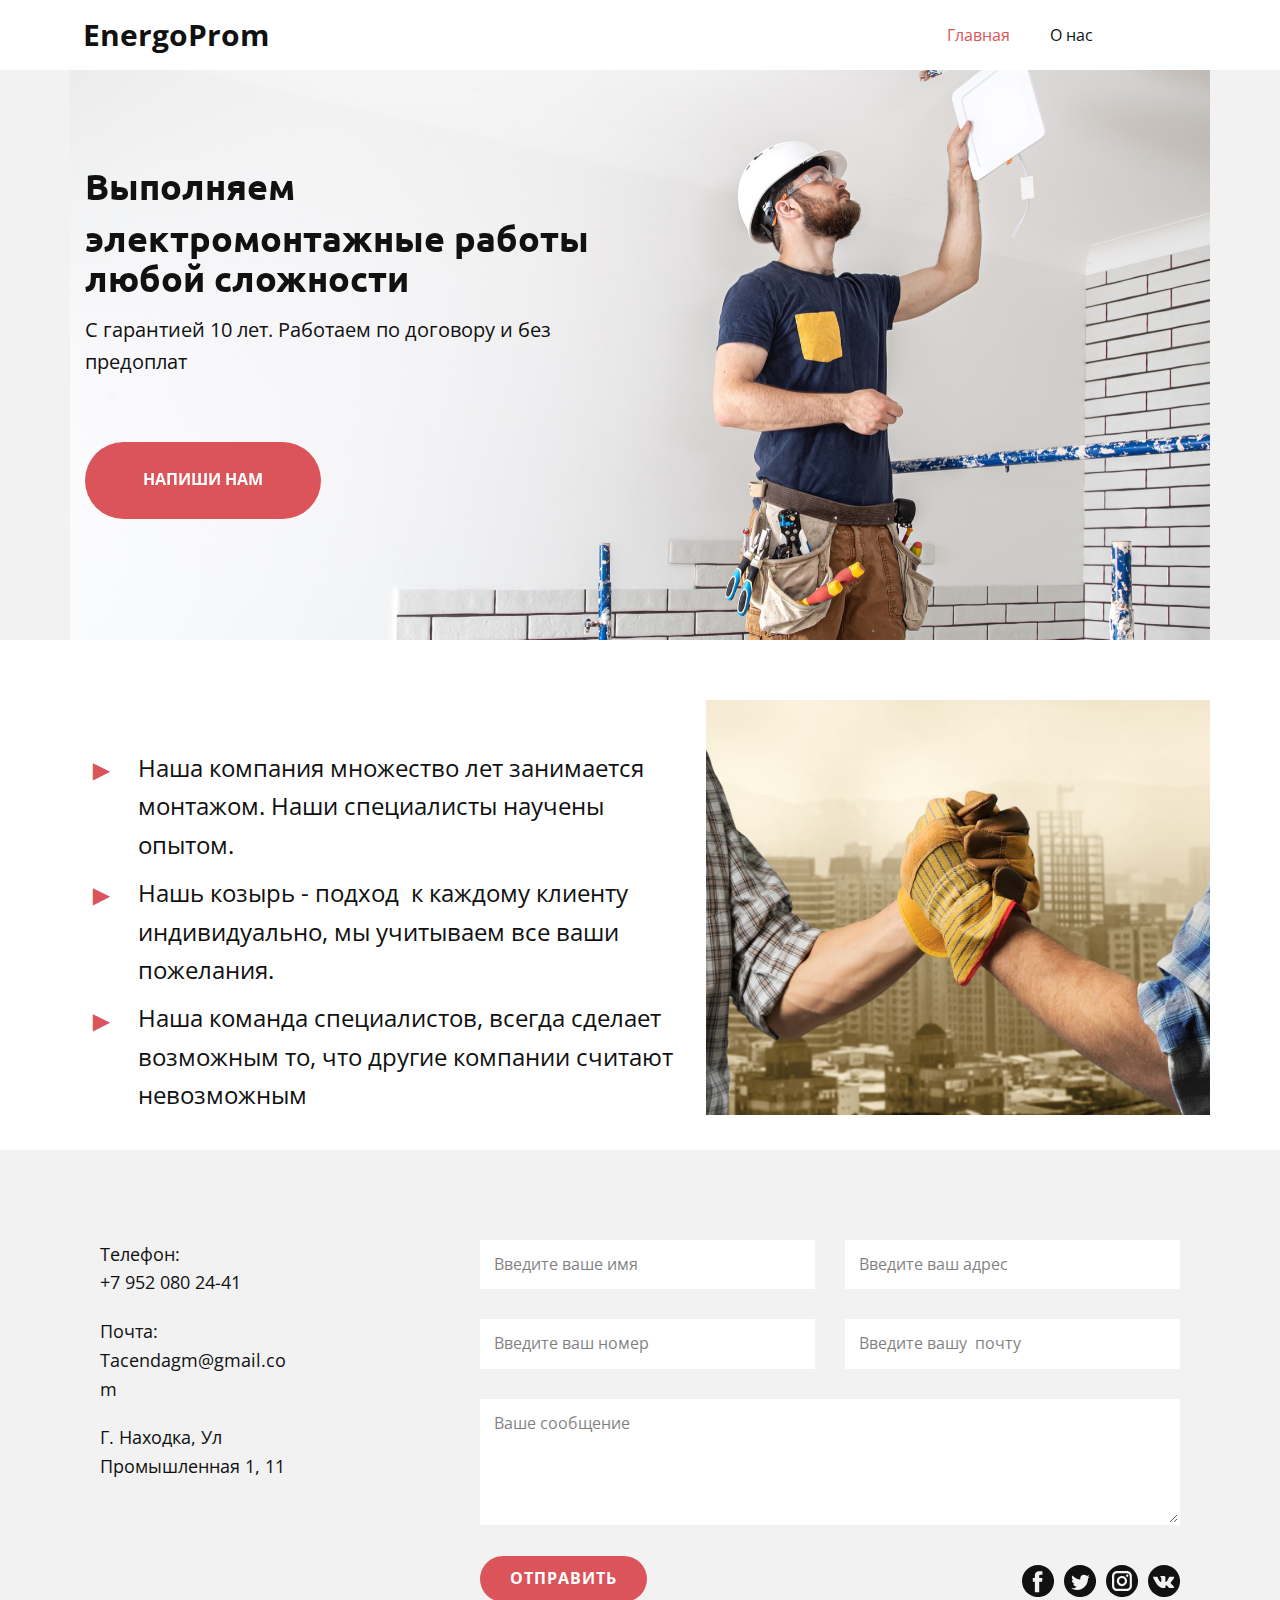
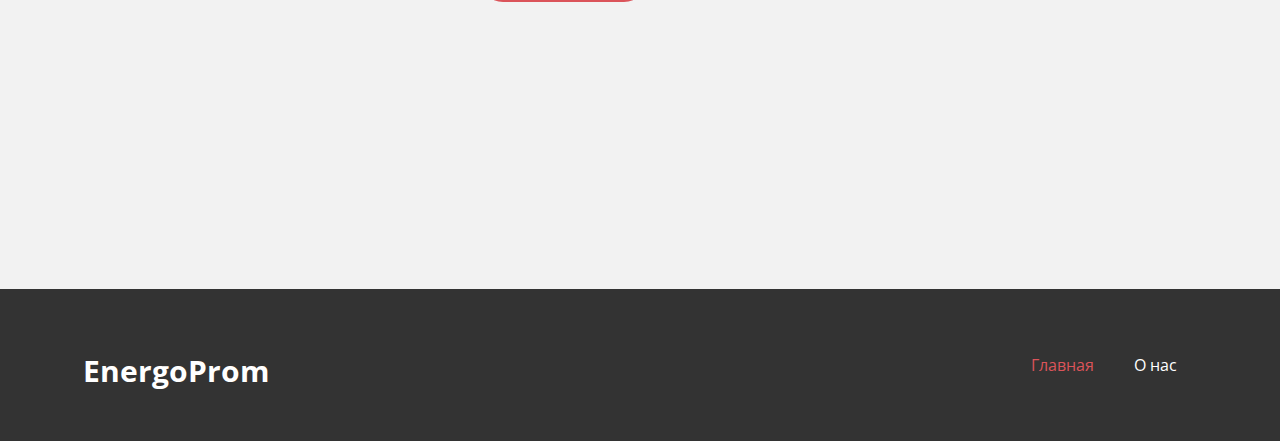
<file: index.html>
<!DOCTYPE html>
<html style="font-size: 16px;" lang="ru"><head>
    <meta name="viewport" content="width=device-width, initial-scale=1.0">
    <meta charset="utf-8">
    <meta name="keywords" content="​Electrician Services, ​Satisfaction Guaranteed, Our Services, Testimonials, ​Feel Free To Ask Me Anything">
    <meta name="description" content="">
    <title>Главная</title>
    <link rel="stylesheet" href="nicepage.css" media="screen">
<link rel="stylesheet" href="Главная.css" media="screen">
    <script class="u-script" type="text/javascript" src="jquery.js" defer=""></script>
    <script class="u-script" type="text/javascript" src="nicepage.js" defer=""></script>
    <meta name="generator" content="Nicepage 6.7.6, nicepage.com">
    <meta name="referrer" content="origin">
    <link id="u-theme-google-font" rel="stylesheet" href="https://fonts.googleapis.com/css?family=Roboto:100,100i,300,300i,400,400i,500,500i,700,700i,900,900i|Open+Sans:300,300i,400,400i,500,500i,600,600i,700,700i,800,800i">
    <link id="u-page-google-font" rel="stylesheet" href="https://fonts.googleapis.com/css?family=Ubuntu:300,300i,400,400i,500,500i,700,700i">
    
    
    
    
    
    <script type="application/ld+json">{
		"@context": "http://schema.org",
		"@type": "Organization",
		"name": "ООО ЭНЕРГОПРОМ"
}</script>
    <meta name="theme-color" content="#478ac9">
    <meta property="og:title" content="Главная">
    <meta property="og:type" content="website">
  <meta data-intl-tel-input-cdn-path="intlTelInput/"></head>
  <body data-home-page="Главная.html" data-home-page-title="Главная" data-path-to-root="./" data-include-products="false" class="u-body u-xl-mode" data-lang="ru"><header class="u-clearfix u-header u-header" id="sec-41f8"><div class="u-clearfix u-sheet u-sheet-1">
        <p class="u-text u-text-default u-text-1">EnergoProm</p>
        <nav class="u-menu u-menu-one-level u-offcanvas u-menu-1">
          <div class="menu-collapse" style="font-size: 1rem; letter-spacing: 0px;">
            <a class="u-button-style u-custom-left-right-menu-spacing u-custom-padding-bottom u-custom-text-active-color u-custom-text-hover-color u-custom-top-bottom-menu-spacing u-nav-link u-text-active-palette-1-base u-text-hover-palette-2-base" href="#">
              <svg class="u-svg-link" viewBox="0 0 24 24"><use xmlns:xlink="http://www.w3.org/1999/xlink" xlink:href="#menu-hamburger"></use></svg>
              <svg class="u-svg-content" version="1.1" id="menu-hamburger" viewBox="0 0 16 16" x="0px" y="0px" xmlns:xlink="http://www.w3.org/1999/xlink" xmlns="http://www.w3.org/2000/svg"><g><rect y="1" width="16" height="2"></rect><rect y="7" width="16" height="2"></rect><rect y="13" width="16" height="2"></rect>
</g></svg>
            </a>
          </div>
          <div class="u-custom-menu u-nav-container">
            <ul class="u-nav u-unstyled u-nav-1"><li class="u-nav-item"><a class="u-button-style u-nav-link u-text-active-palette-2-base u-text-hover-palette-3-base" href="Главная.html" style="padding: 10px 20px;">Главная</a>
</li><li class="u-nav-item"><a class="u-button-style u-nav-link u-text-active-palette-2-base u-text-hover-palette-3-base" href="О-нас.html" style="padding: 10px 20px;">О нас</a>
</li></ul>
          </div>
          <div class="u-custom-menu u-nav-container-collapse">
            <div class="u-black u-container-style u-inner-container-layout u-opacity u-opacity-95 u-sidenav">
              <div class="u-inner-container-layout u-sidenav-overflow">
                <div class="u-menu-close"></div>
                <ul class="u-align-center u-nav u-popupmenu-items u-unstyled u-nav-2"><li class="u-nav-item"><a class="u-button-style u-nav-link" href="Главная.html">Главная</a>
</li><li class="u-nav-item"><a class="u-button-style u-nav-link" href="О-нас.html">О нас</a>
</li></ul>
              </div>
            </div>
            <div class="u-black u-menu-overlay u-opacity u-opacity-70"></div>
          </div>
        </nav>
      </div></header>
    <section class="u-clearfix u-grey-5 u-section-1" id="sec-0876">
      <div class="u-clearfix u-image u-sheet u-image-1" data-image-width="2000" data-image-height="1445">
        <h1 class="u-text u-text-1" data-animation-name="customAnimationIn" data-animation-duration="2000"> Выполняем электромонта<span style="font-size: 3rem;"></span>жные работы любой сложности
        </h1>
        <p class="u-text u-text-2">С гарантией 10 лет. Работаем по договору и без предоплат</p>
        <a href="https://nicepage.com/k/quiz-html-templates" class="u-border-none u-btn u-button-style u-hover-grey-70 u-palette-2-base u-btn-1" data-animation-name="customAnimationIn" data-animation-duration="2000"> Напиши нам<span style="font-weight: 700;"></span>
        </a>
      </div>
    </section>
    <section class="u-clearfix u-section-2" id="sec-6ab8">
      <div class="u-clearfix u-sheet u-sheet-1">
        <div class="custom-expanded data-layout-selected u-clearfix u-layout-wrap u-layout-wrap-1">
          <div class="u-layout" style="">
            <div class="u-layout-row" style="">
              <div class="u-container-style u-layout-cell u-size-33 u-layout-cell-1">
                <div class="u-container-layout u-container-layout-1">
                  <h2 class="u-text u-text-1" data-animation-name="customAnimationIn" data-animation-duration="2000"> Почему мы? </h2>
                  <ul class="u-custom-list u-spacing-10 u-text u-text-default u-text-2">
                    <li style="padding-left: 20px;">
                      <div class="u-list-icon u-text-palette-2-base">
                        <div style="font-size: 1.2em; margin: -1.2em;"></div>
                      </div>
                    </li>
                    <li style="padding-left: 20px;">
                      <br>
                    </li>
                    <li style="padding-left: 20px;">
                      <div class="u-list-icon u-text-palette-2-base">
                        <div style="font-size: 1.2em; margin: -1.2em;"></div>
                      </div>
                      <div class="u-list-icon u-text-palette-2-base">
                        <div style="font-size: 1.2em; margin: -1.2em;">►</div>
                      </div>Наша компания множество лет занимается монтажом. Наши специалисты научены опытом.
                    </li>
                    <li style="padding-left: 20px;">
                      <div class="u-list-icon u-text-palette-2-base">
                        <div style="font-size: 1.2em; margin: -1.2em;">►</div>
                      </div>Нашь козырь - подход&nbsp; к каждому клиенту индивидуально, мы учитываем все ваши пожелания.
                    </li>
                    <li style="padding-left: 20px;">
                      <div class="u-list-icon u-text-palette-2-base">
                        <div style="font-size: 1.2em; margin: -1.2em;">►</div>
                      </div>
                    </li>
                    <li style="padding-left: 20px;">Наша команда специалистов, всегда сделает возможным то, что другие компании считают невозможным</li>
                  </ul>
                </div>
              </div>
              <div class="u-container-style u-image u-layout-cell u-size-27 u-image-1" data-image-width="5606" data-image-height="3734">
                <div class="u-container-layout u-container-layout-2"></div>
              </div>
            </div>
          </div>
        </div>
      </div>
    </section>
    <section class="u-clearfix u-grey-5 u-section-3" id="carousel_dc9c">
      <div class="u-clearfix u-sheet u-valign-middle-sm u-valign-middle-xs u-sheet-1">
        <div class="data-layout-selected u-clearfix u-expanded-width u-layout-wrap u-layout-wrap-1">
          <div class="u-layout">
            <div class="u-layout-row">
              <div class="u-container-style u-layout-cell u-size-20 u-layout-cell-1">
                <div class="u-container-layout u-valign-top u-container-layout-1">
                  <p class="u-text u-text-1">Телефон:&nbsp;<br>+7 952 080 24-41 
                  </p>
                  <p class="u-text u-text-2">Почта: Tacendagm@gmail.com</p>
                  <p class="u-text u-text-3">Г. Находка, Ул Промышленная 1, 11 </p>
                </div>
              </div>
              <div class="u-align-left u-container-style u-layout-cell u-right-cell u-size-40 u-layout-cell-2">
                <div class="u-container-layout u-container-layout-2">
                  <div class="u-expanded-width u-form u-form-1">
                    <form action="https://forms.nicepagesrv.com/v2/form/process" class="u-clearfix u-form-spacing-30 u-form-vertical u-inner-form" style="padding: 0;" source="email" name="form">
                      <div class="u-form-group u-form-name u-form-partition-factor-2">
                        <label for="name-daf4" class="u-form-control-hidden u-label">Name</label>
                        <input type="text" placeholder="Введите ваше имя" id="name-daf4" name="name" class="u-border-2 u-border-white u-input u-input-rectangle" required="">
                      </div>
                      <div class="u-form-address u-form-group u-form-partition-factor-2 u-form-group-2">
                        <label for="address-7d20" class="u-form-control-hidden u-label">Address</label>
                        <input type="text" placeholder="Введите ваш адрес" id="address-7d20" name="address" class="u-border-2 u-border-white u-input u-input-rectangle" required="">
                      </div>
                      <div class="u-form-group u-form-partition-factor-2 u-form-phone u-form-group-3">
                        <label for="phone-966d" class="u-form-control-hidden u-label">Phone</label>
                        <input type="tel" pattern="\+?\d{0,3}[\s\(\-]?([0-9]{2,3})[\s\)\-]?([\s\-]?)([0-9]{3})[\s\-]?([0-9]{2})[\s\-]?([0-9]{2})" placeholder="Введите ваш номер " id="phone-966d" name="phone" class="u-border-2 u-border-white u-input u-input-rectangle" required="">
                      </div>
                      <div class="u-form-email u-form-group u-form-partition-factor-2">
                        <label for="email-daf4" class="u-form-control-hidden u-label">Email</label>
                        <input type="email" placeholder="Введите вашу  почту" id="email-daf4" name="email" class="u-border-2 u-border-white u-input u-input-rectangle" required="">
                      </div>
                      <div class="u-form-group u-form-message">
                        <label for="message-daf4" class="u-form-control-hidden u-label">Message</label>
                        <textarea rows="4" cols="50" id="message-daf4" name="message" class="u-border-2 u-border-white u-input u-input-rectangle" required="" placeholder="Ваше сообщение "></textarea>
                      </div>
                      <div class="u-align-left u-form-group u-form-submit">
                        <a href="#" class="u-active-grey-70 u-border-none u-btn u-btn-submit u-button-style u-hover-palette-1-dark-3 u-palette-2-base u-btn-1">Отправить</a>
                        <input type="submit" value="submit" class="u-form-control-hidden">
                      </div>
                      <div class="u-form-send-message u-form-send-success"> Thank you! Your message has been sent. </div>
                      <div class="u-form-send-error u-form-send-message"> Unable to send your message. Please fix errors then try again. </div>
                      <input type="hidden" value="" name="recaptchaResponse">
                      <input type="hidden" name="formServices" value="acfaefb0-f7e9-85fd-c0fe-1965ac282650">
                    </form>
                  </div>
                  <div class="u-social-icons u-spacing-10 u-social-icons-1">
                    <a class="u-social-url" target="_blank" href=""><span class="u-icon u-icon-circle u-social-facebook u-social-icon u-icon-1"><svg class="u-svg-link" preserveAspectRatio="xMidYMin slice" viewBox="0 0 112 112" style=""><use xmlns:xlink="http://www.w3.org/1999/xlink" xlink:href="#svg-7b69"></use></svg><svg x="0px" y="0px" viewBox="0 0 112 112" id="svg-7b69" class="u-svg-content"><path d="M56.1,0C25.1,0,0,25.1,0,56.1c0,31,25.1,56.1,56.1,56.1c31,0,56.1-25.1,56.1-56.1C112.2,25.1,87.1,0,56.1,0z M71.6,34.3h-8.2c-1.3,0-3.2,0.7-3.2,3.5v7.6h11.3l-1.3,12.9h-10V95H45V58.3h-7.2V45.4H45v-8.3c0-6,2.8-15.3,15.3-15.3l11.2,0V34.3z "></path></svg></span>
                    </a>
                    <a class="u-social-url" target="_blank" href=""><span class="u-icon u-icon-circle u-social-icon u-social-twitter u-icon-2"><svg class="u-svg-link" preserveAspectRatio="xMidYMin slice" viewBox="0 0 112 112" style=""><use xmlns:xlink="http://www.w3.org/1999/xlink" xlink:href="#svg-4577"></use></svg><svg x="0px" y="0px" viewBox="0 0 112 112" id="svg-4577" class="u-svg-content"><path d="M56.1,0C25.1,0,0,25.1,0,56.1s25.1,56.1,56.1,56.1s56.1-25.1,56.1-56.1S87.1,0,56.1,0z M83.8,47.3 c0,0.6,0,1.2,0,1.7c0,17.7-13.5,38.2-38.2,38.2c-7.6,0-14.6-2.2-20.6-6c1,0.1,2.1,0.2,3.2,0.2c6.3,0,12.1-2.1,16.7-5.7 c-5.9-0.1-10.8-4-12.5-9.3c0.8,0.2,1.7,0.2,2.5,0.2c1.2,0,2.4-0.2,3.5-0.5c-6.1-1.2-10.8-6.7-10.8-13.1c0-0.1,0-0.1,0-0.2 c1.8,1,3.9,1.6,6.1,1.7c-3.6-2.4-6-6.5-6-11.2c0-2.5,0.7-4.8,1.8-6.7c6.6,8.1,16.5,13.5,27.6,14c-0.2-1-0.3-2-0.3-3.1 c0-7.4,6-13.4,13.4-13.4c3.9,0,7.3,1.6,9.8,4.2c3.1-0.6,5.9-1.7,8.5-3.3c-1,3.1-3.1,5.8-5.9,7.4c2.7-0.3,5.3-1,7.7-2.1 C88.7,43,86.4,45.4,83.8,47.3z"></path></svg></span>
                    </a>
                    <a class="u-social-url" target="_blank" href=""><span class="u-icon u-icon-circle u-social-icon u-social-instagram u-icon-3"><svg class="u-svg-link" preserveAspectRatio="xMidYMin slice" viewBox="0 0 112 112" style=""><use xmlns:xlink="http://www.w3.org/1999/xlink" xlink:href="#svg-e675"></use></svg><svg x="0px" y="0px" viewBox="0 0 112 112" id="svg-e675" class="u-svg-content"><path d="M56.1,0C25.1,0,0,25.1,0,56.1c0,31,25.1,56.1,56.1,56.1c31,0,56.1-25.1,56.1-56.1C112.2,25.1,87.1,0,56.1,0z M90.6,73.4c0,9.6-7.8,17.5-17.5,17.5H38.6c-9.6,0-17.5-7.9-17.5-17.6V38.8c0-9.6,7.8-17.5,17.5-17.5h34.5c9.6,0,17.5,7.8,17.5,17.5 V73.4z"></path><path d="M73.1,28.9H38.6c-5.4,0-9.9,4.4-9.9,9.9v34.5c0,5.4,4.4,9.9,9.9,9.9h34.5c5.4,0,9.9-4.4,9.9-9.9V38.8 C83,33.4,78.6,28.9,73.1,28.9z M55.9,74C46,74,38,66,38,56.1c0-9.9,8-17.9,17.9-17.9c9.9,0,17.9,8,17.9,17.9 C73.8,66,65.8,74,55.9,74z M74.3,41.9c-2.3,0-4.2-1.9-4.2-4.2s1.9-4.2,4.2-4.2c2.3,0,4.2,1.9,4.2,4.2S76.6,41.9,74.3,41.9z"></path><path d="M55.9,45.8c-5.7,0-10.4,4.6-10.3,10.3c0,5.7,4.6,10.3,10.3,10.3s10.3-4.6,10.3-10.3 C66.2,50.4,61.6,45.8,55.9,45.8z"></path></svg></span>
                    </a>
                    <a class="u-social-url" target="_blank" href="#"><span class="u-icon u-icon-circle u-social-icon u-social-vk u-icon-4"><svg class="u-svg-link" preserveAspectRatio="xMidYMin slice" viewBox="0 0 112 112" style=""><use xmlns:xlink="http://www.w3.org/1999/xlink" xlink:href="#svg-b519"></use></svg><svg x="0px" y="0px" viewBox="0 0 112 112" id="svg-b519" class="u-svg-content"><path d="M56.1,0C25.1,0,0,25.1,0,56.1c0,31,25.1,56.1,56.1,56.1c31,0,56.1-25.1,56.1-56.1C112.2,25.1,87.1,0,56.1,0z M88.2,80.7l-9.8,0.1c0,0-2.1,0.4-4.9-1.5c-3.7-2.5-7.2-9.1-9.9-8.2C60.9,72,61,77.9,61,77.9s0,1.3-0.6,1.9c-0.7,0.7-2,0.9-2,0.9H54 c0,0-9.7,0.6-18.3-8.3c-9.3-9.7-17.6-29-17.6-29s-0.5-1.3,0-1.9c0.6-0.7,2.2-0.7,2.2-0.7l10.5-0.1c0,0,1,0.2,1.7,0.7 c0.6,0.4,0.9,1.2,0.9,1.2s1.7,4.3,4,8.2c4.4,7.6,6.4,9.3,7.9,8.4c2.2-1.2,1.5-10.7,1.5-10.7s0-3.5-1.1-5c-0.9-1.2-2.5-1.5-3.3-1.6 c-0.6-0.1,0.4-1.5,1.6-2.1c1.9-0.9,5.2-1,9.2-0.9c3.1,0,4,0.2,5.2,0.5c3.6,0.9,2.4,4.3,2.4,12.4c0,2.6-0.5,6.3,1.4,7.5 c0.8,0.5,2.8,0.1,7.7-8.3c2.3-4,4.1-8.6,4.1-8.6s0.4-0.8,1-1.2c0.6-0.4,1.4-0.3,1.4-0.3l11.1-0.1c0,0,3.3-0.4,3.9,1.1 c0.6,1.6-1.2,5.3-5.8,11.3c-7.4,9.9-8.3,9-2.1,14.7c5.9,5.5,7.1,8.1,7.3,8.5C93.4,80.4,88.2,80.7,88.2,80.7z"></path></svg></span>
                    </a>
                  </div>
                </div>
              </div>
            </div>
          </div>
        </div>
      </div>
    </section>
    
    
    
    <footer class="u-align-center u-clearfix u-footer u-grey-80 u-footer" id="sec-59bd"><div class="u-clearfix u-sheet u-sheet-1">
        <p class="u-text u-text-default u-text-1">EnergoProm</p>
        <nav class="u-menu u-menu-one-level u-offcanvas u-menu-1">
          <div class="menu-collapse" style="font-size: 1rem; letter-spacing: 0px;">
            <a class="u-button-style u-custom-left-right-menu-spacing u-custom-padding-bottom u-custom-text-active-color u-custom-text-hover-color u-custom-top-bottom-menu-spacing u-nav-link u-text-active-palette-1-base u-text-hover-palette-2-base" href="#">
              <svg class="u-svg-link" viewBox="0 0 24 24"><use xmlns:xlink="http://www.w3.org/1999/xlink" xlink:href="#svg-868e"></use></svg>
              <svg class="u-svg-content" version="1.1" id="svg-868e" viewBox="0 0 16 16" x="0px" y="0px" xmlns:xlink="http://www.w3.org/1999/xlink" xmlns="http://www.w3.org/2000/svg"><g><rect y="1" width="16" height="2"></rect><rect y="7" width="16" height="2"></rect><rect y="13" width="16" height="2"></rect>
</g></svg>
            </a>
          </div>
          <div class="u-custom-menu u-nav-container">
            <ul class="u-nav u-unstyled u-nav-1"><li class="u-nav-item"><a class="u-button-style u-nav-link u-text-active-palette-2-base u-text-hover-palette-3-base" href="Главная.html" style="padding: 10px 20px;">Главная</a>
</li><li class="u-nav-item"><a class="u-button-style u-nav-link u-text-active-palette-2-base u-text-hover-palette-3-base" href="О-нас.html" style="padding: 10px 20px;">О нас</a>
</li></ul>
          </div>
          <div class="u-custom-menu u-nav-container-collapse">
            <div class="u-black u-container-style u-inner-container-layout u-opacity u-opacity-95 u-sidenav">
              <div class="u-inner-container-layout u-sidenav-overflow">
                <div class="u-menu-close"></div>
                <ul class="u-align-center u-nav u-popupmenu-items u-unstyled u-nav-2"><li class="u-nav-item"><a class="u-button-style u-nav-link" href="Главная.html">Главная</a>
</li><li class="u-nav-item"><a class="u-button-style u-nav-link" href="О-нас.html">О нас</a>
</li></ul>
              </div>
            </div>
            <div class="u-black u-menu-overlay u-opacity u-opacity-70"></div>
          </div>
        </nav>
      </div></footer>
  
  
</body></html>
</file>
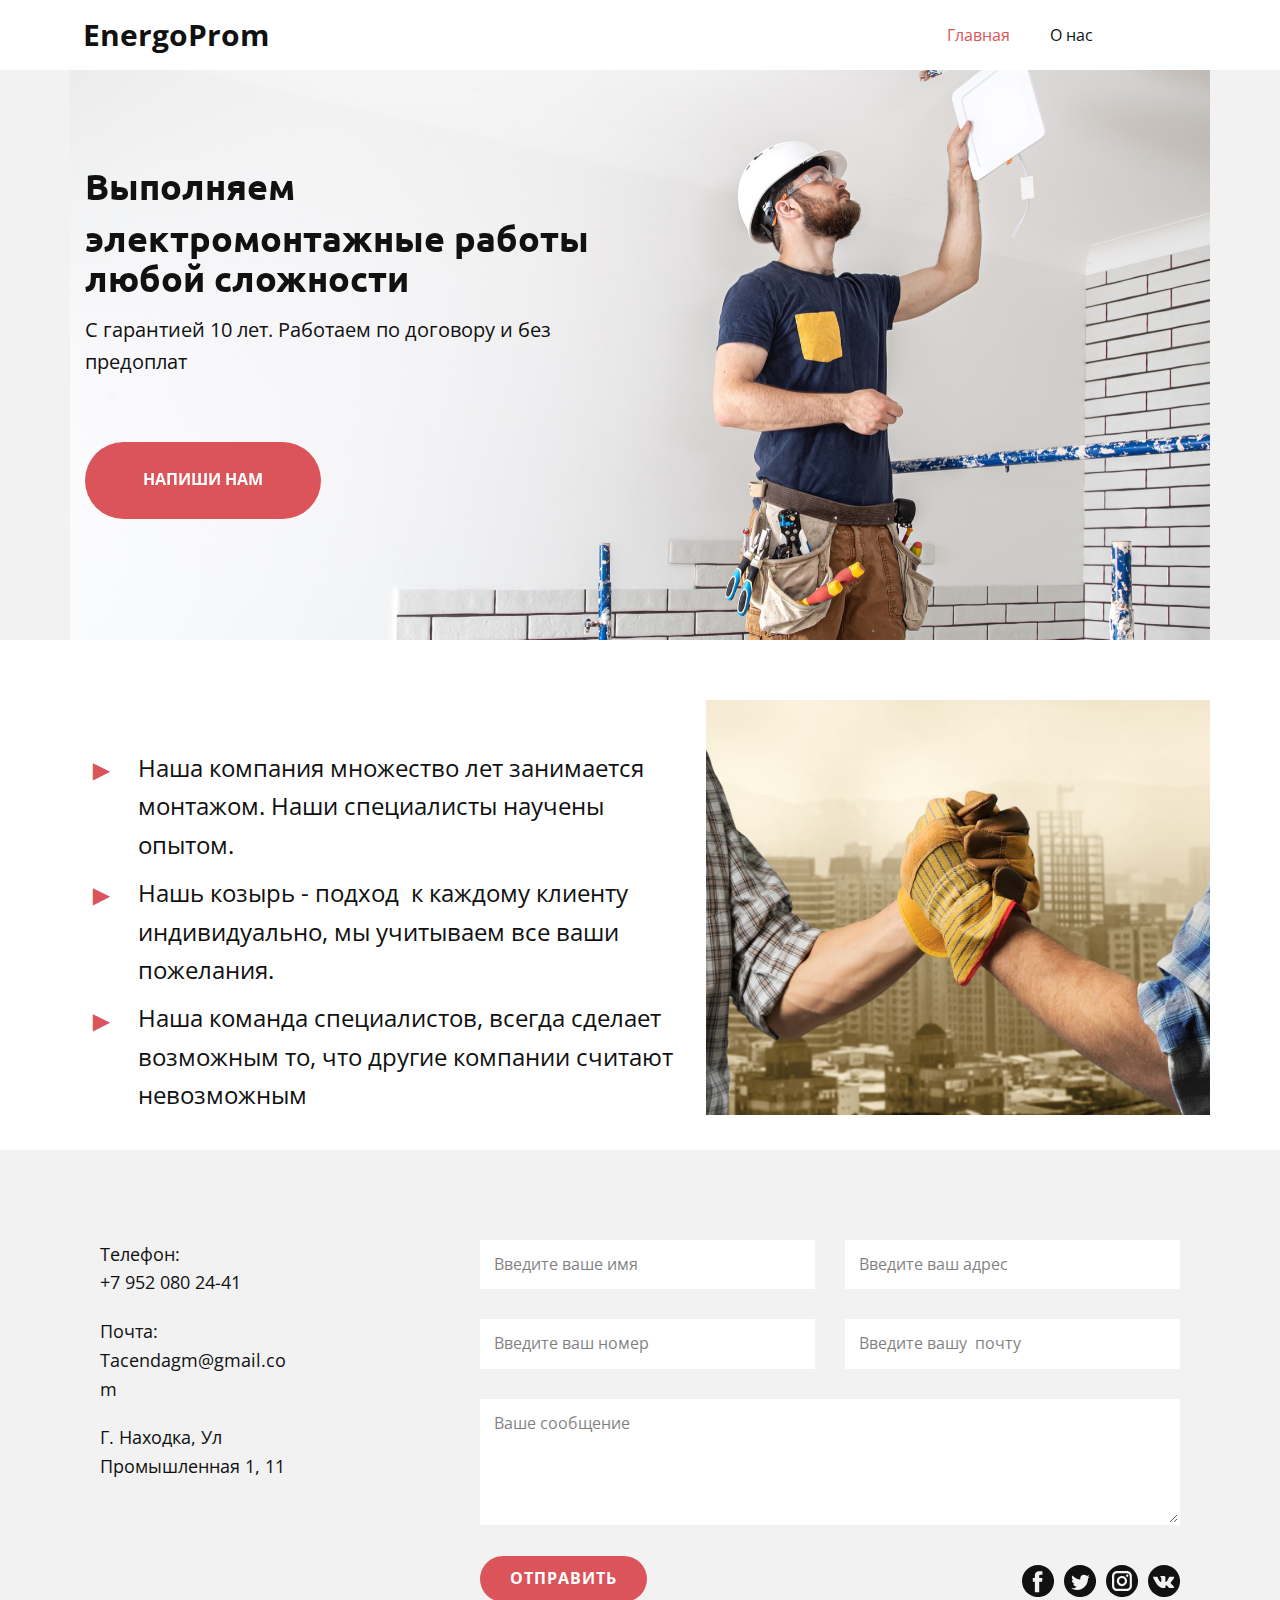
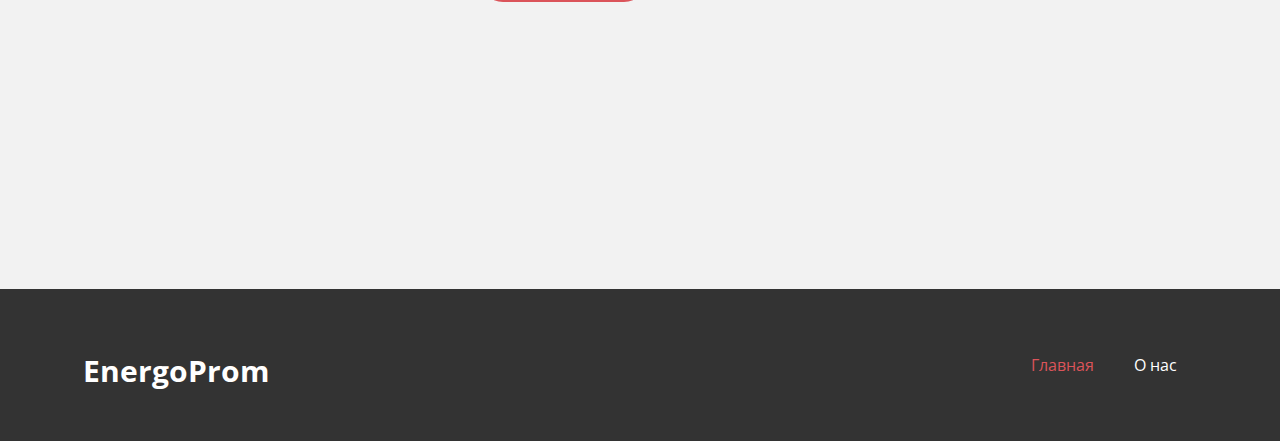
<file: Главная.html>
<!DOCTYPE html>
<html style="font-size: 16px;" lang="ru"><head>
    <meta name="viewport" content="width=device-width, initial-scale=1.0">
    <meta charset="utf-8">
    <meta name="keywords" content="​Electrician Services, ​Satisfaction Guaranteed, Our Services, Testimonials, ​Feel Free To Ask Me Anything">
    <meta name="description" content="">
    <title>Главная</title>
    <link rel="stylesheet" href="nicepage.css" media="screen">
<link rel="stylesheet" href="Главная.css" media="screen">
    <script class="u-script" type="text/javascript" src="jquery.js" defer=""></script>
    <script class="u-script" type="text/javascript" src="nicepage.js" defer=""></script>
    <meta name="generator" content="Nicepage 6.7.6, nicepage.com">
    <meta name="referrer" content="origin">
    <link id="u-theme-google-font" rel="stylesheet" href="https://fonts.googleapis.com/css?family=Roboto:100,100i,300,300i,400,400i,500,500i,700,700i,900,900i|Open+Sans:300,300i,400,400i,500,500i,600,600i,700,700i,800,800i">
    <link id="u-page-google-font" rel="stylesheet" href="https://fonts.googleapis.com/css?family=Ubuntu:300,300i,400,400i,500,500i,700,700i">
    
    
    
    
    
    <script type="application/ld+json">{
		"@context": "http://schema.org",
		"@type": "Organization",
		"name": "ООО ЭНЕРГОПРОМ"
}</script>
    <meta name="theme-color" content="#478ac9">
    <meta property="og:title" content="Главная">
    <meta property="og:type" content="website">
  <meta data-intl-tel-input-cdn-path="intlTelInput/"></head>
  <body data-path-to-root="./" data-include-products="false" class="u-body u-xl-mode" data-lang="ru"><header class="u-clearfix u-header u-header" id="sec-41f8"><div class="u-clearfix u-sheet u-sheet-1">
        <p class="u-text u-text-default u-text-1">EnergoProm</p>
        <nav class="u-menu u-menu-one-level u-offcanvas u-menu-1">
          <div class="menu-collapse" style="font-size: 1rem; letter-spacing: 0px;">
            <a class="u-button-style u-custom-left-right-menu-spacing u-custom-padding-bottom u-custom-text-active-color u-custom-text-hover-color u-custom-top-bottom-menu-spacing u-nav-link u-text-active-palette-1-base u-text-hover-palette-2-base" href="#">
              <svg class="u-svg-link" viewBox="0 0 24 24"><use xmlns:xlink="http://www.w3.org/1999/xlink" xlink:href="#menu-hamburger"></use></svg>
              <svg class="u-svg-content" version="1.1" id="menu-hamburger" viewBox="0 0 16 16" x="0px" y="0px" xmlns:xlink="http://www.w3.org/1999/xlink" xmlns="http://www.w3.org/2000/svg"><g><rect y="1" width="16" height="2"></rect><rect y="7" width="16" height="2"></rect><rect y="13" width="16" height="2"></rect>
</g></svg>
            </a>
          </div>
          <div class="u-custom-menu u-nav-container">
            <ul class="u-nav u-unstyled u-nav-1"><li class="u-nav-item"><a class="u-button-style u-nav-link u-text-active-palette-2-base u-text-hover-palette-3-base" href="Главная.html" style="padding: 10px 20px;">Главная</a>
</li><li class="u-nav-item"><a class="u-button-style u-nav-link u-text-active-palette-2-base u-text-hover-palette-3-base" href="О-нас.html" style="padding: 10px 20px;">О нас</a>
</li></ul>
          </div>
          <div class="u-custom-menu u-nav-container-collapse">
            <div class="u-black u-container-style u-inner-container-layout u-opacity u-opacity-95 u-sidenav">
              <div class="u-inner-container-layout u-sidenav-overflow">
                <div class="u-menu-close"></div>
                <ul class="u-align-center u-nav u-popupmenu-items u-unstyled u-nav-2"><li class="u-nav-item"><a class="u-button-style u-nav-link" href="Главная.html">Главная</a>
</li><li class="u-nav-item"><a class="u-button-style u-nav-link" href="О-нас.html">О нас</a>
</li></ul>
              </div>
            </div>
            <div class="u-black u-menu-overlay u-opacity u-opacity-70"></div>
          </div>
        </nav>
      </div></header>
    <section class="u-clearfix u-grey-5 u-section-1" id="sec-0876">
      <div class="u-clearfix u-image u-sheet u-image-1" data-image-width="2000" data-image-height="1445">
        <h1 class="u-text u-text-1" data-animation-name="customAnimationIn" data-animation-duration="2000"> Выполняем электромонта<span style="font-size: 3rem;"></span>жные работы любой сложности
        </h1>
        <p class="u-text u-text-2">С гарантией 10 лет. Работаем по договору и без предоплат</p>
        <a href="https://nicepage.com/k/quiz-html-templates" class="u-border-none u-btn u-button-style u-hover-grey-70 u-palette-2-base u-btn-1" data-animation-name="customAnimationIn" data-animation-duration="2000"> Напиши нам<span style="font-weight: 700;"></span>
        </a>
      </div>
    </section>
    <section class="u-clearfix u-section-2" id="sec-6ab8">
      <div class="u-clearfix u-sheet u-sheet-1">
        <div class="custom-expanded data-layout-selected u-clearfix u-layout-wrap u-layout-wrap-1">
          <div class="u-layout" style="">
            <div class="u-layout-row" style="">
              <div class="u-container-style u-layout-cell u-size-33 u-layout-cell-1">
                <div class="u-container-layout u-container-layout-1">
                  <h2 class="u-text u-text-1" data-animation-name="customAnimationIn" data-animation-duration="2000"> Почему мы? </h2>
                  <ul class="u-custom-list u-spacing-10 u-text u-text-default u-text-2">
                    <li style="padding-left: 20px;">
                      <div class="u-list-icon u-text-palette-2-base">
                        <div style="font-size: 1.2em; margin: -1.2em;"></div>
                      </div>
                    </li>
                    <li style="padding-left: 20px;">
                      <br>
                    </li>
                    <li style="padding-left: 20px;">
                      <div class="u-list-icon u-text-palette-2-base">
                        <div style="font-size: 1.2em; margin: -1.2em;"></div>
                      </div>
                      <div class="u-list-icon u-text-palette-2-base">
                        <div style="font-size: 1.2em; margin: -1.2em;">►</div>
                      </div>Наша компания множество лет занимается монтажом. Наши специалисты научены опытом.
                    </li>
                    <li style="padding-left: 20px;">
                      <div class="u-list-icon u-text-palette-2-base">
                        <div style="font-size: 1.2em; margin: -1.2em;">►</div>
                      </div>Нашь козырь - подход&nbsp; к каждому клиенту индивидуально, мы учитываем все ваши пожелания.
                    </li>
                    <li style="padding-left: 20px;">
                      <div class="u-list-icon u-text-palette-2-base">
                        <div style="font-size: 1.2em; margin: -1.2em;">►</div>
                      </div>
                    </li>
                    <li style="padding-left: 20px;">Наша команда специалистов, всегда сделает возможным то, что другие компании считают невозможным</li>
                  </ul>
                </div>
              </div>
              <div class="u-container-style u-image u-layout-cell u-size-27 u-image-1" data-image-width="5606" data-image-height="3734">
                <div class="u-container-layout u-container-layout-2"></div>
              </div>
            </div>
          </div>
        </div>
      </div>
    </section>
    <section class="u-clearfix u-grey-5 u-section-3" id="carousel_dc9c">
      <div class="u-clearfix u-sheet u-valign-middle-sm u-valign-middle-xs u-sheet-1">
        <div class="data-layout-selected u-clearfix u-expanded-width u-layout-wrap u-layout-wrap-1">
          <div class="u-layout">
            <div class="u-layout-row">
              <div class="u-container-style u-layout-cell u-size-20 u-layout-cell-1">
                <div class="u-container-layout u-valign-top u-container-layout-1">
                  <p class="u-text u-text-1">Телефон:&nbsp;<br>+7 952 080 24-41 
                  </p>
                  <p class="u-text u-text-2">Почта: Tacendagm@gmail.com</p>
                  <p class="u-text u-text-3">Г. Находка, Ул Промышленная 1, 11 </p>
                </div>
              </div>
              <div class="u-align-left u-container-style u-layout-cell u-right-cell u-size-40 u-layout-cell-2">
                <div class="u-container-layout u-container-layout-2">
                  <div class="u-expanded-width u-form u-form-1">
                    <form action="https://forms.nicepagesrv.com/v2/form/process" class="u-clearfix u-form-spacing-30 u-form-vertical u-inner-form" style="padding: 0;" source="email" name="form">
                      <div class="u-form-group u-form-name u-form-partition-factor-2">
                        <label for="name-daf4" class="u-form-control-hidden u-label">Name</label>
                        <input type="text" placeholder="Введите ваше имя" id="name-daf4" name="name" class="u-border-2 u-border-white u-input u-input-rectangle" required="">
                      </div>
                      <div class="u-form-address u-form-group u-form-partition-factor-2 u-form-group-2">
                        <label for="address-7d20" class="u-form-control-hidden u-label">Address</label>
                        <input type="text" placeholder="Введите ваш адрес" id="address-7d20" name="address" class="u-border-2 u-border-white u-input u-input-rectangle" required="">
                      </div>
                      <div class="u-form-group u-form-partition-factor-2 u-form-phone u-form-group-3">
                        <label for="phone-966d" class="u-form-control-hidden u-label">Phone</label>
                        <input type="tel" pattern="\+?\d{0,3}[\s\(\-]?([0-9]{2,3})[\s\)\-]?([\s\-]?)([0-9]{3})[\s\-]?([0-9]{2})[\s\-]?([0-9]{2})" placeholder="Введите ваш номер " id="phone-966d" name="phone" class="u-border-2 u-border-white u-input u-input-rectangle" required="">
                      </div>
                      <div class="u-form-email u-form-group u-form-partition-factor-2">
                        <label for="email-daf4" class="u-form-control-hidden u-label">Email</label>
                        <input type="email" placeholder="Введите вашу  почту" id="email-daf4" name="email" class="u-border-2 u-border-white u-input u-input-rectangle" required="">
                      </div>
                      <div class="u-form-group u-form-message">
                        <label for="message-daf4" class="u-form-control-hidden u-label">Message</label>
                        <textarea rows="4" cols="50" id="message-daf4" name="message" class="u-border-2 u-border-white u-input u-input-rectangle" required="" placeholder="Ваше сообщение "></textarea>
                      </div>
                      <div class="u-align-left u-form-group u-form-submit">
                        <a href="#" class="u-active-grey-70 u-border-none u-btn u-btn-submit u-button-style u-hover-palette-1-dark-3 u-palette-2-base u-btn-1">Отправить</a>
                        <input type="submit" value="submit" class="u-form-control-hidden">
                      </div>
                      <div class="u-form-send-message u-form-send-success"> Thank you! Your message has been sent. </div>
                      <div class="u-form-send-error u-form-send-message"> Unable to send your message. Please fix errors then try again. </div>
                      <input type="hidden" value="" name="recaptchaResponse">
                      <input type="hidden" name="formServices" value="acfaefb0-f7e9-85fd-c0fe-1965ac282650">
                    </form>
                  </div>
                  <div class="u-social-icons u-spacing-10 u-social-icons-1">
                    <a class="u-social-url" target="_blank" href=""><span class="u-icon u-icon-circle u-social-facebook u-social-icon u-icon-1"><svg class="u-svg-link" preserveAspectRatio="xMidYMin slice" viewBox="0 0 112 112" style=""><use xmlns:xlink="http://www.w3.org/1999/xlink" xlink:href="#svg-7b69"></use></svg><svg x="0px" y="0px" viewBox="0 0 112 112" id="svg-7b69" class="u-svg-content"><path d="M56.1,0C25.1,0,0,25.1,0,56.1c0,31,25.1,56.1,56.1,56.1c31,0,56.1-25.1,56.1-56.1C112.2,25.1,87.1,0,56.1,0z M71.6,34.3h-8.2c-1.3,0-3.2,0.7-3.2,3.5v7.6h11.3l-1.3,12.9h-10V95H45V58.3h-7.2V45.4H45v-8.3c0-6,2.8-15.3,15.3-15.3l11.2,0V34.3z "></path></svg></span>
                    </a>
                    <a class="u-social-url" target="_blank" href=""><span class="u-icon u-icon-circle u-social-icon u-social-twitter u-icon-2"><svg class="u-svg-link" preserveAspectRatio="xMidYMin slice" viewBox="0 0 112 112" style=""><use xmlns:xlink="http://www.w3.org/1999/xlink" xlink:href="#svg-4577"></use></svg><svg x="0px" y="0px" viewBox="0 0 112 112" id="svg-4577" class="u-svg-content"><path d="M56.1,0C25.1,0,0,25.1,0,56.1s25.1,56.1,56.1,56.1s56.1-25.1,56.1-56.1S87.1,0,56.1,0z M83.8,47.3 c0,0.6,0,1.2,0,1.7c0,17.7-13.5,38.2-38.2,38.2c-7.6,0-14.6-2.2-20.6-6c1,0.1,2.1,0.2,3.2,0.2c6.3,0,12.1-2.1,16.7-5.7 c-5.9-0.1-10.8-4-12.5-9.3c0.8,0.2,1.7,0.2,2.5,0.2c1.2,0,2.4-0.2,3.5-0.5c-6.1-1.2-10.8-6.7-10.8-13.1c0-0.1,0-0.1,0-0.2 c1.8,1,3.9,1.6,6.1,1.7c-3.6-2.4-6-6.5-6-11.2c0-2.5,0.7-4.8,1.8-6.7c6.6,8.1,16.5,13.5,27.6,14c-0.2-1-0.3-2-0.3-3.1 c0-7.4,6-13.4,13.4-13.4c3.9,0,7.3,1.6,9.8,4.2c3.1-0.6,5.9-1.7,8.5-3.3c-1,3.1-3.1,5.8-5.9,7.4c2.7-0.3,5.3-1,7.7-2.1 C88.7,43,86.4,45.4,83.8,47.3z"></path></svg></span>
                    </a>
                    <a class="u-social-url" target="_blank" href=""><span class="u-icon u-icon-circle u-social-icon u-social-instagram u-icon-3"><svg class="u-svg-link" preserveAspectRatio="xMidYMin slice" viewBox="0 0 112 112" style=""><use xmlns:xlink="http://www.w3.org/1999/xlink" xlink:href="#svg-e675"></use></svg><svg x="0px" y="0px" viewBox="0 0 112 112" id="svg-e675" class="u-svg-content"><path d="M56.1,0C25.1,0,0,25.1,0,56.1c0,31,25.1,56.1,56.1,56.1c31,0,56.1-25.1,56.1-56.1C112.2,25.1,87.1,0,56.1,0z M90.6,73.4c0,9.6-7.8,17.5-17.5,17.5H38.6c-9.6,0-17.5-7.9-17.5-17.6V38.8c0-9.6,7.8-17.5,17.5-17.5h34.5c9.6,0,17.5,7.8,17.5,17.5 V73.4z"></path><path d="M73.1,28.9H38.6c-5.4,0-9.9,4.4-9.9,9.9v34.5c0,5.4,4.4,9.9,9.9,9.9h34.5c5.4,0,9.9-4.4,9.9-9.9V38.8 C83,33.4,78.6,28.9,73.1,28.9z M55.9,74C46,74,38,66,38,56.1c0-9.9,8-17.9,17.9-17.9c9.9,0,17.9,8,17.9,17.9 C73.8,66,65.8,74,55.9,74z M74.3,41.9c-2.3,0-4.2-1.9-4.2-4.2s1.9-4.2,4.2-4.2c2.3,0,4.2,1.9,4.2,4.2S76.6,41.9,74.3,41.9z"></path><path d="M55.9,45.8c-5.7,0-10.4,4.6-10.3,10.3c0,5.7,4.6,10.3,10.3,10.3s10.3-4.6,10.3-10.3 C66.2,50.4,61.6,45.8,55.9,45.8z"></path></svg></span>
                    </a>
                    <a class="u-social-url" target="_blank" href="#"><span class="u-icon u-icon-circle u-social-icon u-social-vk u-icon-4"><svg class="u-svg-link" preserveAspectRatio="xMidYMin slice" viewBox="0 0 112 112" style=""><use xmlns:xlink="http://www.w3.org/1999/xlink" xlink:href="#svg-b519"></use></svg><svg x="0px" y="0px" viewBox="0 0 112 112" id="svg-b519" class="u-svg-content"><path d="M56.1,0C25.1,0,0,25.1,0,56.1c0,31,25.1,56.1,56.1,56.1c31,0,56.1-25.1,56.1-56.1C112.2,25.1,87.1,0,56.1,0z M88.2,80.7l-9.8,0.1c0,0-2.1,0.4-4.9-1.5c-3.7-2.5-7.2-9.1-9.9-8.2C60.9,72,61,77.9,61,77.9s0,1.3-0.6,1.9c-0.7,0.7-2,0.9-2,0.9H54 c0,0-9.7,0.6-18.3-8.3c-9.3-9.7-17.6-29-17.6-29s-0.5-1.3,0-1.9c0.6-0.7,2.2-0.7,2.2-0.7l10.5-0.1c0,0,1,0.2,1.7,0.7 c0.6,0.4,0.9,1.2,0.9,1.2s1.7,4.3,4,8.2c4.4,7.6,6.4,9.3,7.9,8.4c2.2-1.2,1.5-10.7,1.5-10.7s0-3.5-1.1-5c-0.9-1.2-2.5-1.5-3.3-1.6 c-0.6-0.1,0.4-1.5,1.6-2.1c1.9-0.9,5.2-1,9.2-0.9c3.1,0,4,0.2,5.2,0.5c3.6,0.9,2.4,4.3,2.4,12.4c0,2.6-0.5,6.3,1.4,7.5 c0.8,0.5,2.8,0.1,7.7-8.3c2.3-4,4.1-8.6,4.1-8.6s0.4-0.8,1-1.2c0.6-0.4,1.4-0.3,1.4-0.3l11.1-0.1c0,0,3.3-0.4,3.9,1.1 c0.6,1.6-1.2,5.3-5.8,11.3c-7.4,9.9-8.3,9-2.1,14.7c5.9,5.5,7.1,8.1,7.3,8.5C93.4,80.4,88.2,80.7,88.2,80.7z"></path></svg></span>
                    </a>
                  </div>
                </div>
              </div>
            </div>
          </div>
        </div>
      </div>
    </section>
    
    
    
    <footer class="u-align-center u-clearfix u-footer u-grey-80 u-footer" id="sec-59bd"><div class="u-clearfix u-sheet u-sheet-1">
        <p class="u-text u-text-default u-text-1">EnergoProm</p>
        <nav class="u-menu u-menu-one-level u-offcanvas u-menu-1">
          <div class="menu-collapse" style="font-size: 1rem; letter-spacing: 0px;">
            <a class="u-button-style u-custom-left-right-menu-spacing u-custom-padding-bottom u-custom-text-active-color u-custom-text-hover-color u-custom-top-bottom-menu-spacing u-nav-link u-text-active-palette-1-base u-text-hover-palette-2-base" href="#">
              <svg class="u-svg-link" viewBox="0 0 24 24"><use xmlns:xlink="http://www.w3.org/1999/xlink" xlink:href="#svg-868e"></use></svg>
              <svg class="u-svg-content" version="1.1" id="svg-868e" viewBox="0 0 16 16" x="0px" y="0px" xmlns:xlink="http://www.w3.org/1999/xlink" xmlns="http://www.w3.org/2000/svg"><g><rect y="1" width="16" height="2"></rect><rect y="7" width="16" height="2"></rect><rect y="13" width="16" height="2"></rect>
</g></svg>
            </a>
          </div>
          <div class="u-custom-menu u-nav-container">
            <ul class="u-nav u-unstyled u-nav-1"><li class="u-nav-item"><a class="u-button-style u-nav-link u-text-active-palette-2-base u-text-hover-palette-3-base" href="Главная.html" style="padding: 10px 20px;">Главная</a>
</li><li class="u-nav-item"><a class="u-button-style u-nav-link u-text-active-palette-2-base u-text-hover-palette-3-base" href="О-нас.html" style="padding: 10px 20px;">О нас</a>
</li></ul>
          </div>
          <div class="u-custom-menu u-nav-container-collapse">
            <div class="u-black u-container-style u-inner-container-layout u-opacity u-opacity-95 u-sidenav">
              <div class="u-inner-container-layout u-sidenav-overflow">
                <div class="u-menu-close"></div>
                <ul class="u-align-center u-nav u-popupmenu-items u-unstyled u-nav-2"><li class="u-nav-item"><a class="u-button-style u-nav-link" href="Главная.html">Главная</a>
</li><li class="u-nav-item"><a class="u-button-style u-nav-link" href="О-нас.html">О нас</a>
</li></ul>
              </div>
            </div>
            <div class="u-black u-menu-overlay u-opacity u-opacity-70"></div>
          </div>
        </nav>
      </div></footer>
  
</body></html>
</file>
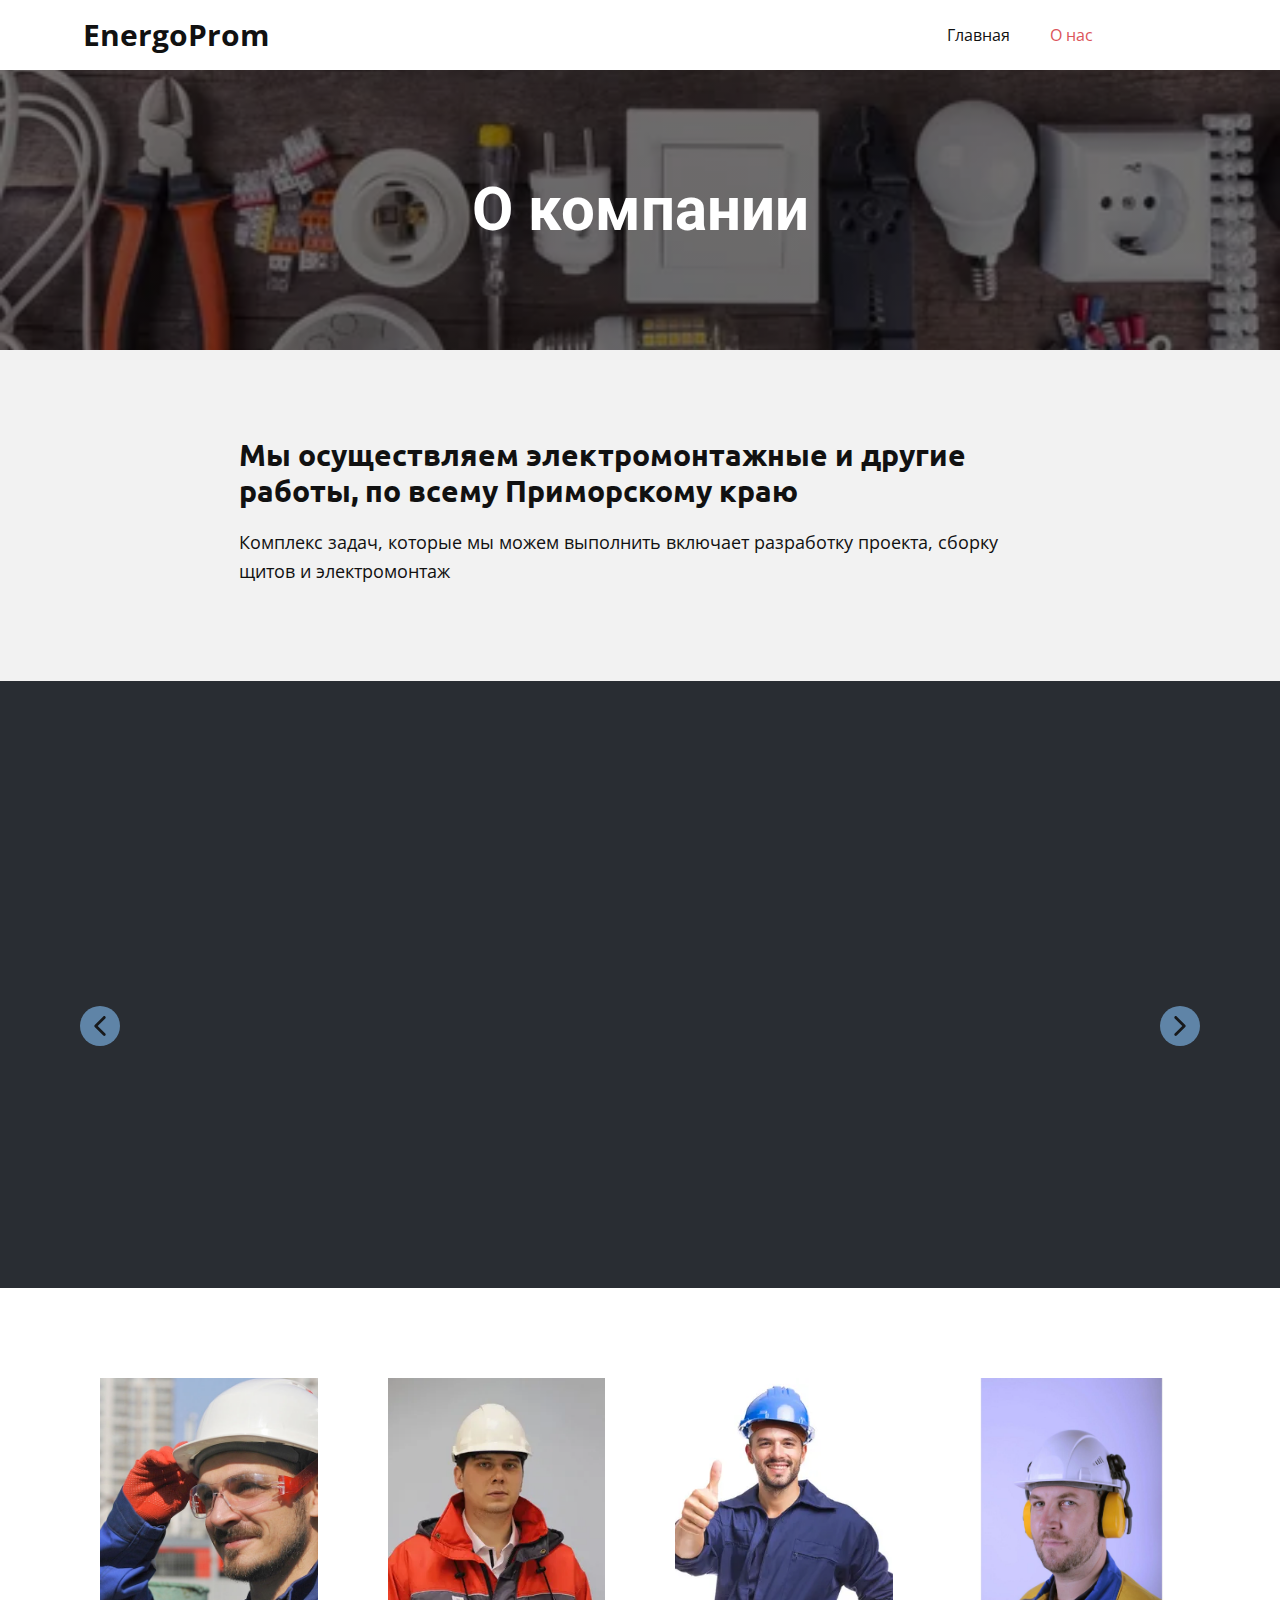
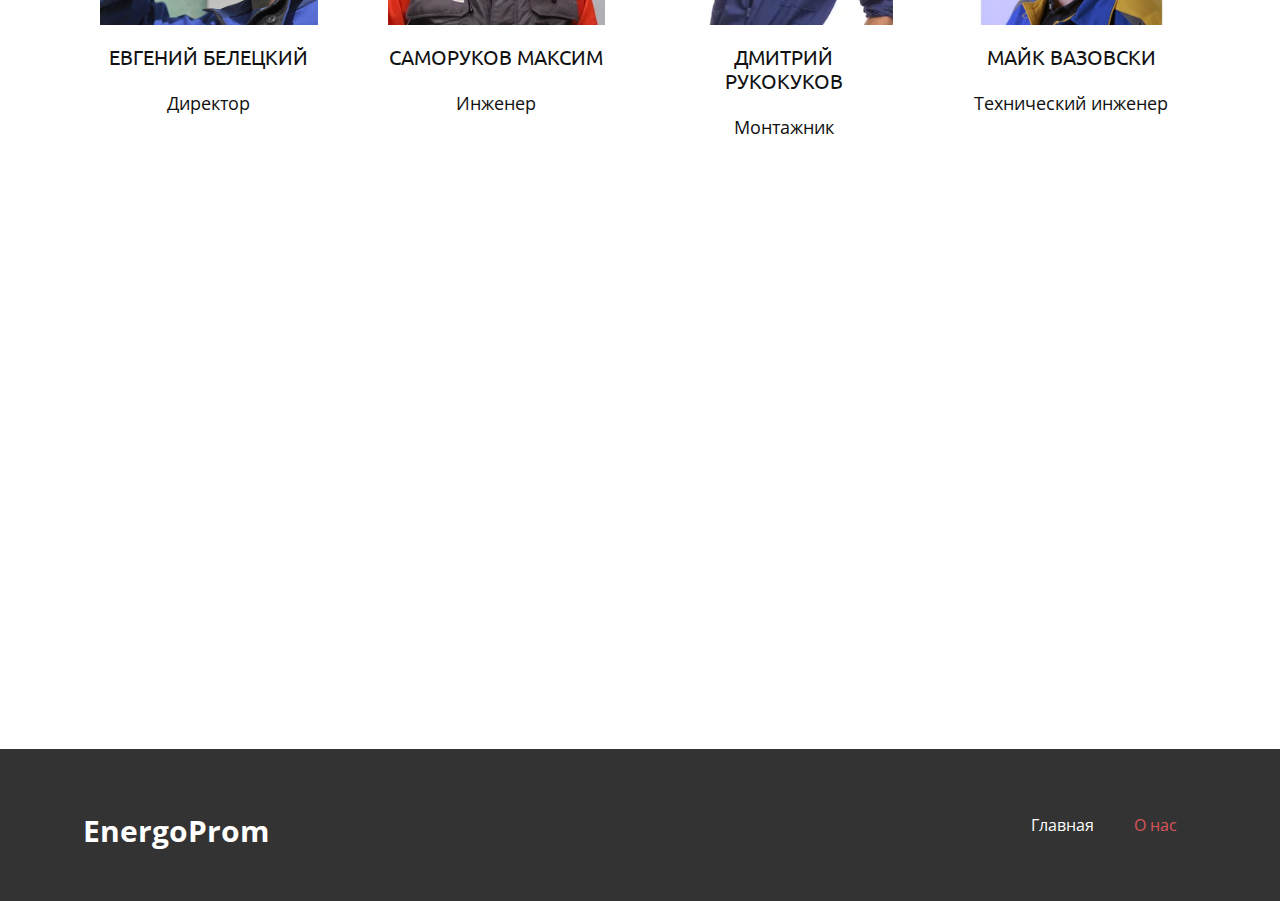
<file: О-нас.html>
<!DOCTYPE html>
<html style="font-size: 16px;" lang="ru"><head>
    <meta name="viewport" content="width=device-width, initial-scale=1.0">
    <meta charset="utf-8">
    <meta name="keywords" content="О компании, ​Наши успехи, Наш адрес​">
    <meta name="description" content="">
    <title>О нас</title>
    <link rel="stylesheet" href="nicepage.css" media="screen">
<link rel="stylesheet" href="О-нас.css" media="screen">
    <script class="u-script" type="text/javascript" src="jquery.js" defer=""></script>
    <script class="u-script" type="text/javascript" src="nicepage.js" defer=""></script>
    <meta name="generator" content="Nicepage 6.7.6, nicepage.com">
    <link id="u-theme-google-font" rel="stylesheet" href="https://fonts.googleapis.com/css?family=Roboto:100,100i,300,300i,400,400i,500,500i,700,700i,900,900i|Open+Sans:300,300i,400,400i,500,500i,600,600i,700,700i,800,800i">
    <link id="u-page-google-font" rel="stylesheet" href="https://fonts.googleapis.com/css?family=Ubuntu:300,300i,400,400i,500,500i,700,700i|Montserrat:100,100i,200,200i,300,300i,400,400i,500,500i,600,600i,700,700i,800,800i,900,900i">
    
    
    
    
    
    
    
    <script type="application/ld+json">{
		"@context": "http://schema.org",
		"@type": "Organization",
		"name": "ООО ЭНЕРГОПРОМ"
}</script>
    <meta name="theme-color" content="#478ac9">
    <meta property="og:title" content="О нас">
    <meta property="og:type" content="website">
  <meta data-intl-tel-input-cdn-path="intlTelInput/"></head>
  <body data-path-to-root="./" data-include-products="false" class="u-body u-xl-mode" data-lang="ru"><header class="u-clearfix u-header u-header" id="sec-41f8"><div class="u-clearfix u-sheet u-sheet-1">
        <p class="u-text u-text-default u-text-1">EnergoProm</p>
        <nav class="u-menu u-menu-one-level u-offcanvas u-menu-1">
          <div class="menu-collapse" style="font-size: 1rem; letter-spacing: 0px;">
            <a class="u-button-style u-custom-left-right-menu-spacing u-custom-padding-bottom u-custom-text-active-color u-custom-text-hover-color u-custom-top-bottom-menu-spacing u-nav-link u-text-active-palette-1-base u-text-hover-palette-2-base" href="#">
              <svg class="u-svg-link" viewBox="0 0 24 24"><use xmlns:xlink="http://www.w3.org/1999/xlink" xlink:href="#menu-hamburger"></use></svg>
              <svg class="u-svg-content" version="1.1" id="menu-hamburger" viewBox="0 0 16 16" x="0px" y="0px" xmlns:xlink="http://www.w3.org/1999/xlink" xmlns="http://www.w3.org/2000/svg"><g><rect y="1" width="16" height="2"></rect><rect y="7" width="16" height="2"></rect><rect y="13" width="16" height="2"></rect>
</g></svg>
            </a>
          </div>
          <div class="u-custom-menu u-nav-container">
            <ul class="u-nav u-unstyled u-nav-1"><li class="u-nav-item"><a class="u-button-style u-nav-link u-text-active-palette-2-base u-text-hover-palette-3-base" href="Главная.html" style="padding: 10px 20px;">Главная</a>
</li><li class="u-nav-item"><a class="u-button-style u-nav-link u-text-active-palette-2-base u-text-hover-palette-3-base" href="О-нас.html" style="padding: 10px 20px;">О нас</a>
</li></ul>
          </div>
          <div class="u-custom-menu u-nav-container-collapse">
            <div class="u-black u-container-style u-inner-container-layout u-opacity u-opacity-95 u-sidenav">
              <div class="u-inner-container-layout u-sidenav-overflow">
                <div class="u-menu-close"></div>
                <ul class="u-align-center u-nav u-popupmenu-items u-unstyled u-nav-2"><li class="u-nav-item"><a class="u-button-style u-nav-link" href="Главная.html">Главная</a>
</li><li class="u-nav-item"><a class="u-button-style u-nav-link" href="О-нас.html">О нас</a>
</li></ul>
              </div>
            </div>
            <div class="u-black u-menu-overlay u-opacity u-opacity-70"></div>
          </div>
        </nav>
      </div></header>
    <section class="u-align-center u-clearfix u-container-align-center u-image u-shading u-section-1" id="sec-243f" data-image-width="480" data-image-height="192">
      <div class="u-clearfix u-sheet u-valign-middle u-sheet-1">
        <h1 class="u-align-center u-text u-text-default u-title u-text-1">О компании</h1>
      </div>
    </section>
    <section class="u-clearfix u-grey-5 u-section-2" id="sec-4174">
      <div class="u-clearfix u-sheet u-sheet-1">
        <h3 class="u-text u-text-1">Мы осуществляем электромонтажные и другие работы, по всему Приморскому краю</h3>
        <p class="u-text u-text-2">Комплекс задач, которые мы можем выполнить включает разработку проекта, сборку щитов и электромонтаж</p>
      </div>
    </section>
    <section class="u-align-center u-clearfix u-palette-5-dark-3 u-section-3" id="carousel_68c9">
      <div class="u-clearfix u-sheet u-sheet-1">
        <h2 class="u-align-center u-text u-text-default u-text-1" data-animation-name="customAnimationIn" data-animation-duration="1500" data-animation-delay="500"> Наши успехи</h2>
        <div class="u-expanded-width u-layout-horizontal u-list u-list-1">
          <div class="u-repeater u-repeater-1">
            <div class="u-container-align-left u-container-style u-list-item u-repeater-item u-list-item-1" data-animation-name="customAnimationIn" data-animation-duration="1500" data-animation-delay="500">
              <div class="u-container-layout u-similar-container u-valign-top u-container-layout-1">
                <h3 class="u-align-left u-custom-font u-font-montserrat u-text u-text-default u-text-2">11 лет </h3>
                <p class="u-align-left u-text u-text-default u-text-grey-15 u-text-3"> Мы стартовали в 2013 гожу и всё время развиваемся&nbsp;</p>
              </div>
            </div>
            <div class="u-container-align-left u-container-style u-list-item u-repeater-item u-list-item-2" data-animation-name="customAnimationIn" data-animation-duration="1500" data-animation-delay="500">
              <div class="u-container-layout u-similar-container u-valign-top u-container-layout-2">
                <h3 class="u-align-left u-custom-font u-font-montserrat u-text u-text-default u-text-4">683</h3>
                <p class="u-align-left u-text u-text-default u-text-grey-15 u-text-5"> Реализованных проектов с 2014 по 2024 год&nbsp;</p>
              </div>
            </div>
            <div class="u-container-align-left u-container-style u-list-item u-repeater-item u-list-item-3" data-animation-name="customAnimationIn" data-animation-duration="1500" data-animation-delay="500">
              <div class="u-container-layout u-similar-container u-valign-top u-container-layout-3">
                <h3 class="u-align-left u-custom-font u-font-montserrat u-text u-text-default u-text-6">40&nbsp;</h3>
                <p class="u-align-left u-text u-text-default u-text-grey-15 u-text-7">Професиональных сотрудников работают в нашей команде</p>
              </div>
            </div>
          </div>
          <a class="u-absolute-vcenter u-gallery-nav u-gallery-nav-prev u-hidden-sm u-hidden-xs u-hover-white u-icon-circle u-opacity u-opacity-70 u-palette-1-light-1 u-spacing-10 u-text-body-color u-text-hover-black u-gallery-nav-1" href="#" role="button">
            <span aria-hidden="true">
              <svg viewBox="0 0 451.847 451.847"><path d="M97.141,225.92c0-8.095,3.091-16.192,9.259-22.366L300.689,9.27c12.359-12.359,32.397-12.359,44.751,0
c12.354,12.354,12.354,32.388,0,44.748L173.525,225.92l171.903,171.909c12.354,12.354,12.354,32.391,0,44.744
c-12.354,12.365-32.386,12.365-44.745,0l-194.29-194.281C100.226,242.115,97.141,234.018,97.141,225.92z"></path></svg>
            </span>
            <span class="sr-only">
              <svg viewBox="0 0 451.847 451.847"><path d="M97.141,225.92c0-8.095,3.091-16.192,9.259-22.366L300.689,9.27c12.359-12.359,32.397-12.359,44.751,0
c12.354,12.354,12.354,32.388,0,44.748L173.525,225.92l171.903,171.909c12.354,12.354,12.354,32.391,0,44.744
c-12.354,12.365-32.386,12.365-44.745,0l-194.29-194.281C100.226,242.115,97.141,234.018,97.141,225.92z"></path></svg>
            </span>
          </a>
          <a class="u-absolute-vcenter u-gallery-nav u-gallery-nav-next u-hidden-sm u-hidden-xs u-hover-white u-icon-circle u-opacity u-opacity-70 u-palette-1-light-1 u-spacing-10 u-text-body-color u-text-hover-black u-gallery-nav-2" href="#" role="button">
            <span aria-hidden="true">
              <svg viewBox="0 0 451.846 451.847"><path d="M345.441,248.292L151.154,442.573c-12.359,12.365-32.397,12.365-44.75,0c-12.354-12.354-12.354-32.391,0-44.744
L278.318,225.92L106.409,54.017c-12.354-12.359-12.354-32.394,0-44.748c12.354-12.359,32.391-12.359,44.75,0l194.287,194.284
c6.177,6.18,9.262,14.271,9.262,22.366C354.708,234.018,351.617,242.115,345.441,248.292z"></path></svg>
            </span>
            <span class="sr-only">
              <svg viewBox="0 0 451.846 451.847"><path d="M345.441,248.292L151.154,442.573c-12.359,12.365-32.397,12.365-44.75,0c-12.354-12.354-12.354-32.391,0-44.744
L278.318,225.92L106.409,54.017c-12.354-12.359-12.354-32.394,0-44.748c12.354-12.359,32.391-12.359,44.75,0l194.287,194.284
c6.177,6.18,9.262,14.271,9.262,22.366C354.708,234.018,351.617,242.115,345.441,248.292z"></path></svg>
            </span>
          </a>
        </div>
      </div>
    </section>
    <section class="u-align-center u-clearfix u-section-4" id="sec-f60b">
      <div class="u-clearfix u-sheet u-valign-middle u-sheet-1">
        <div class="u-expanded-width u-list u-list-1">
          <div class="u-repeater u-repeater-1">
            <div class="u-align-center u-container-style u-list-item u-repeater-item">
              <div class="u-container-layout u-similar-container u-valign-top u-container-layout-1">
                <img alt="" class="u-expanded-width u-image u-image-default u-image-1" data-image-width="850" data-image-height="554" src="images/rosomz-kaska-rfi-s-ochkami-16.jpg">
                <h5 class="u-text u-text-1">Евгений Белецкий </h5>
                <p class="u-text u-text-2">Директор</p>
              </div>
            </div>
            <div class="u-align-center u-container-style u-list-item u-repeater-item">
              <div class="u-container-layout u-similar-container u-valign-top u-container-layout-2">
                <img alt="" class="u-expanded-width u-image u-image-default u-image-2" data-image-width="250" data-image-height="201" src="images/i1.webp">
                <h5 class="u-text u-text-3">Саморуков Максим</h5>
                <p class="u-text u-text-4">Инженер</p>
              </div>
            </div>
            <div class="u-align-center u-container-style u-list-item u-repeater-item">
              <div class="u-container-layout u-similar-container u-valign-top u-container-layout-3">
                <img alt="" class="u-expanded-width u-image u-image-default u-image-3" data-image-width="250" data-image-height="227" src="images/i1.jpg">
                <h5 class="u-text u-text-5">ДМитрий Рукокуков</h5>
                <p class="u-text u-text-6">Монтажник</p>
              </div>
            </div>
            <div class="u-align-center u-container-style u-list-item u-repeater-item">
              <div class="u-container-layout u-similar-container u-valign-top u-container-layout-4">
                <img alt="" class="u-expanded-width u-image u-image-default u-image-4" data-image-width="1023" data-image-height="1280" src="images/shturm_naushniki_rosomz-1023x1280.jpg">
                <h5 class="u-text u-text-7">Майк Вазовски</h5>
                <p class="u-text u-text-8">Технический инженер</p>
              </div>
            </div>
          </div>
        </div>
      </div>
    </section>
    <section class="u-clearfix u-section-5" id="sec-949e">
      <div class="u-clearfix u-sheet u-valign-top u-sheet-1">
        <div class="u-clearfix u-custom-html u-expanded-width u-custom-html-1">
          <iframe src="https://www.google.com/maps/embed?pb=!1m18!1m12!1m3!1d731.354194693817!2d132.88619913832827!3d42.84293209195299!2m3!1f0!2f0!3f0!3m2!1i1024!2i768!4f13.1!3m3!1m2!1s0x5fb11550cc85ec41%3A0x80159ea371e0febb!2z0YPQuy4g0JTQt9C10YDQttC40L3RgdC60L7Qs9C-LCAxNtCQLCDQndCw0YXQvtC00LrQsCwg0J_RgNC40LzQvtGA0YHQutC40Lkg0LrRgNCw0LksIDY5MjkwNQ!5e0!3m2!1sru!2sru!4v1713203385964!5m2!1sru!2sru" width="100%" height="450" style="border:0;" allowfullscreen="" loading="lazy" referrerpolicy="no-referrer-when-downgrade"></iframe>
        </div>
      </div>
    </section>
    
    
    
    <footer class="u-align-center u-clearfix u-footer u-grey-80 u-footer" id="sec-59bd"><div class="u-clearfix u-sheet u-sheet-1">
        <p class="u-text u-text-default u-text-1">EnergoProm</p>
        <nav class="u-menu u-menu-one-level u-offcanvas u-menu-1">
          <div class="menu-collapse" style="font-size: 1rem; letter-spacing: 0px;">
            <a class="u-button-style u-custom-left-right-menu-spacing u-custom-padding-bottom u-custom-text-active-color u-custom-text-hover-color u-custom-top-bottom-menu-spacing u-nav-link u-text-active-palette-1-base u-text-hover-palette-2-base" href="#">
              <svg class="u-svg-link" viewBox="0 0 24 24"><use xmlns:xlink="http://www.w3.org/1999/xlink" xlink:href="#svg-868e"></use></svg>
              <svg class="u-svg-content" version="1.1" id="svg-868e" viewBox="0 0 16 16" x="0px" y="0px" xmlns:xlink="http://www.w3.org/1999/xlink" xmlns="http://www.w3.org/2000/svg"><g><rect y="1" width="16" height="2"></rect><rect y="7" width="16" height="2"></rect><rect y="13" width="16" height="2"></rect>
</g></svg>
            </a>
          </div>
          <div class="u-custom-menu u-nav-container">
            <ul class="u-nav u-unstyled u-nav-1"><li class="u-nav-item"><a class="u-button-style u-nav-link u-text-active-palette-2-base u-text-hover-palette-3-base" href="Главная.html" style="padding: 10px 20px;">Главная</a>
</li><li class="u-nav-item"><a class="u-button-style u-nav-link u-text-active-palette-2-base u-text-hover-palette-3-base" href="О-нас.html" style="padding: 10px 20px;">О нас</a>
</li></ul>
          </div>
          <div class="u-custom-menu u-nav-container-collapse">
            <div class="u-black u-container-style u-inner-container-layout u-opacity u-opacity-95 u-sidenav">
              <div class="u-inner-container-layout u-sidenav-overflow">
                <div class="u-menu-close"></div>
                <ul class="u-align-center u-nav u-popupmenu-items u-unstyled u-nav-2"><li class="u-nav-item"><a class="u-button-style u-nav-link" href="Главная.html">Главная</a>
</li><li class="u-nav-item"><a class="u-button-style u-nav-link" href="О-нас.html">О нас</a>
</li></ul>
              </div>
            </div>
            <div class="u-black u-menu-overlay u-opacity u-opacity-70"></div>
          </div>
        </nav>
      </div></footer>
   
  
</body></html>
</file>
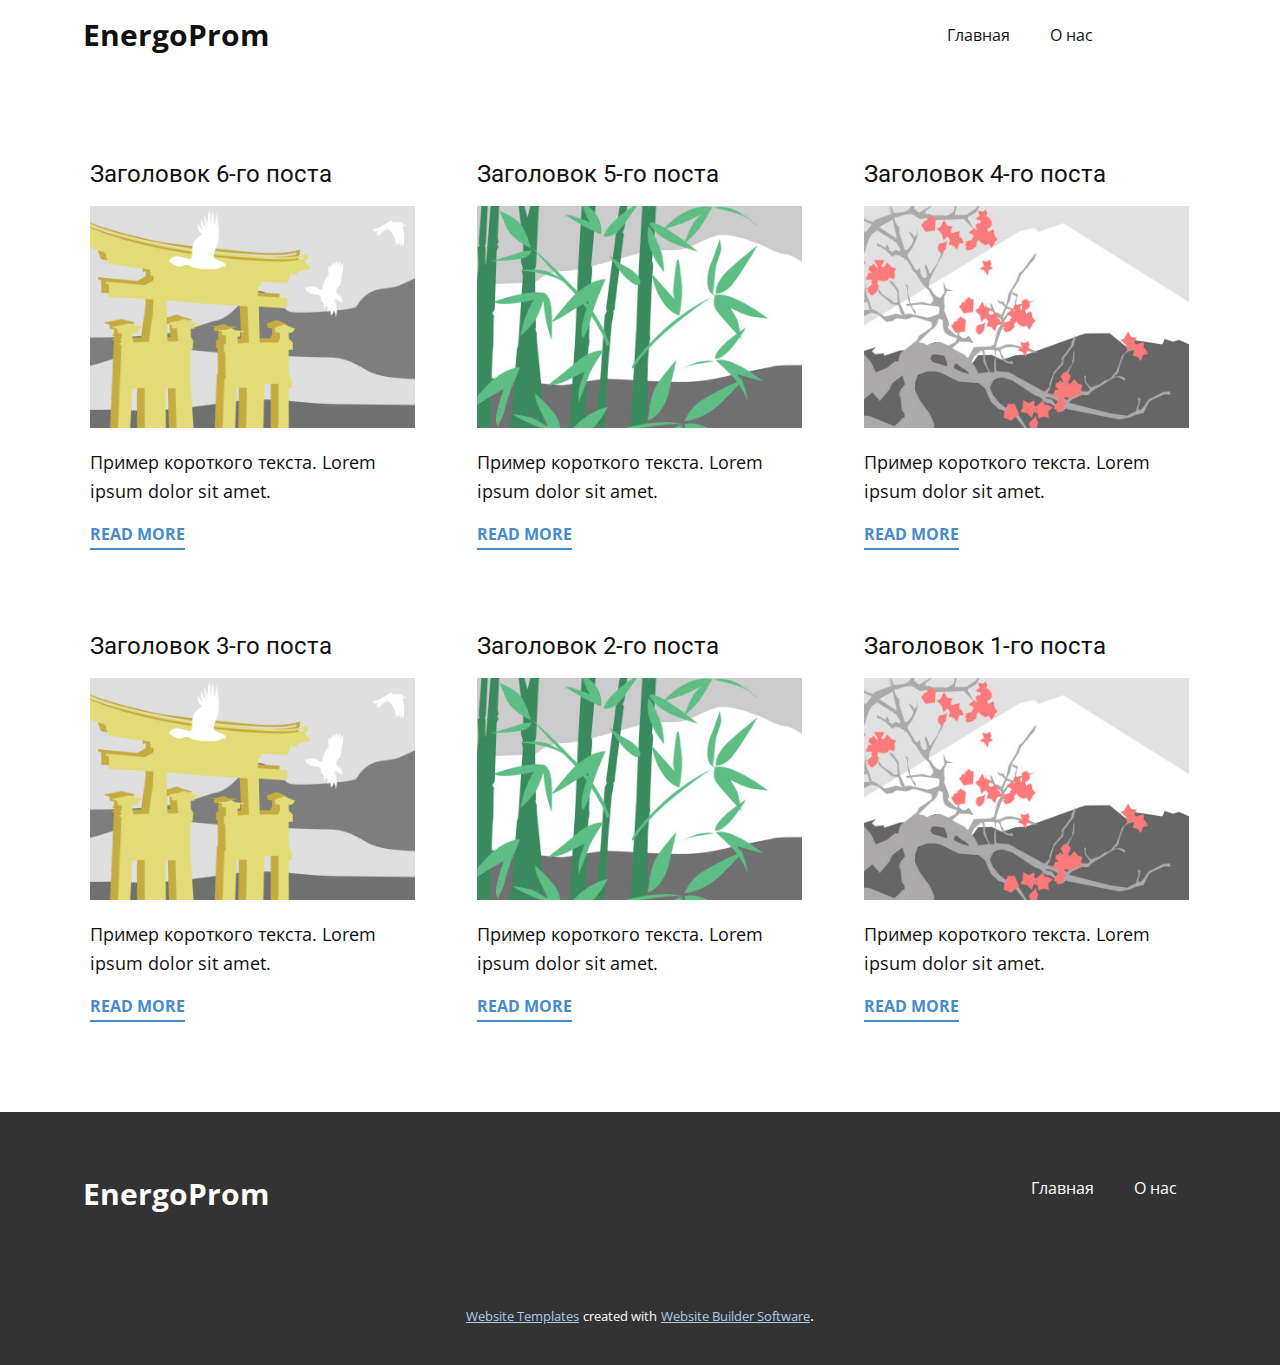
<file: blog/blog.html>
<!DOCTYPE html>
<html style="font-size: 16px;" lang="ru"><head>
    <meta name="viewport" content="width=device-width, initial-scale=1.0">
    <meta charset="utf-8">
    <meta name="keywords" content="">
    <meta name="description" content="">
    <title>Блог</title>
    <link rel="stylesheet" href="../nicepage.css" media="screen">
<link rel="stylesheet" href="../Blog-Template.css" media="screen">
    <script class="u-script" type="text/javascript" src="../jquery.js" defer=""></script>
    <script class="u-script" type="text/javascript" src="../nicepage.js" defer=""></script>
    <meta name="generator" content="Nicepage 6.7.6, nicepage.com">
    <link id="u-theme-google-font" rel="stylesheet" href="https://fonts.googleapis.com/css?family=Roboto:100,100i,300,300i,400,400i,500,500i,700,700i,900,900i|Open+Sans:300,300i,400,400i,500,500i,600,600i,700,700i,800,800i">
    
    
    
    <script type="application/ld+json">{
		"@context": "http://schema.org",
		"@type": "Organization",
		"name": "ООО ЭНЕРГОПРОМ"
}</script>
    <meta name="theme-color" content="#478ac9">
  <meta data-intl-tel-input-cdn-path="intlTelInput/"></head>
  <body data-path-to-root="./" data-include-products="false" class="u-body u-xl-mode" data-lang="ru"><header class="u-clearfix u-header u-header" id="sec-41f8"><div class="u-clearfix u-sheet u-sheet-1">
        <p class="u-text u-text-default u-text-1">EnergoProm</p>
        <nav class="u-menu u-menu-one-level u-offcanvas u-menu-1">
          <div class="menu-collapse" style="font-size: 1rem; letter-spacing: 0px;">
            <a class="u-button-style u-custom-left-right-menu-spacing u-custom-padding-bottom u-custom-text-active-color u-custom-text-hover-color u-custom-top-bottom-menu-spacing u-nav-link u-text-active-palette-1-base u-text-hover-palette-2-base" href="#">
              <svg class="u-svg-link" viewBox="0 0 24 24"><use xmlns:xlink="http://www.w3.org/1999/xlink" xlink:href="#menu-hamburger"></use></svg>
              <svg class="u-svg-content" version="1.1" id="menu-hamburger" viewBox="0 0 16 16" x="0px" y="0px" xmlns:xlink="http://www.w3.org/1999/xlink" xmlns="http://www.w3.org/2000/svg"><g><rect y="1" width="16" height="2"></rect><rect y="7" width="16" height="2"></rect><rect y="13" width="16" height="2"></rect>
</g></svg>
            </a>
          </div>
          <div class="u-custom-menu u-nav-container">
            <ul class="u-nav u-unstyled u-nav-1"><li class="u-nav-item"><a class="u-button-style u-nav-link u-text-active-palette-2-base u-text-hover-palette-3-base" href="../Главная.html" style="padding: 10px 20px;">Главная</a>
</li><li class="u-nav-item"><a class="u-button-style u-nav-link u-text-active-palette-2-base u-text-hover-palette-3-base" href="../О-нас.html" style="padding: 10px 20px;">О нас</a>
</li></ul>
          </div>
          <div class="u-custom-menu u-nav-container-collapse">
            <div class="u-black u-container-style u-inner-container-layout u-opacity u-opacity-95 u-sidenav">
              <div class="u-inner-container-layout u-sidenav-overflow">
                <div class="u-menu-close"></div>
                <ul class="u-align-center u-nav u-popupmenu-items u-unstyled u-nav-2"><li class="u-nav-item"><a class="u-button-style u-nav-link" href="../Главная.html">Главная</a>
</li><li class="u-nav-item"><a class="u-button-style u-nav-link" href="../О-нас.html">О нас</a>
</li></ul>
              </div>
            </div>
            <div class="u-black u-menu-overlay u-opacity u-opacity-70"></div>
          </div>
        </nav>
      </div></header>
    <section class="u-clearfix u-section-1" id="sec-40b0">
      <div class="u-clearfix u-sheet u-valign-middle u-sheet-1"><!--blog--><!--blog_options_json--><!--{"type":"Recent","source":"","tags":"","count":""}--><!--/blog_options_json-->
        <div class="u-blog u-expanded-width u-repeater u-repeater-1"><!--blog_post-->
          <div class="u-blog-post u-container-style u-repeater-item u-white u-repeater-item-1">
            <div class="u-container-layout u-similar-container u-valign-top u-container-layout-1"><!--blog_post_header-->
              <h4 class="u-blog-control u-text u-text-1">
                <a class="u-post-header-link" href="../blog/пост-5.html">Заголовок 6-го поста</a>
              </h4><!--/blog_post_header--><!--blog_post_image-->
              <a class="u-post-header-link" href="../blog/пост-5.html"><img alt="" class="u-blog-control u-expanded-width u-image u-image-default u-image-1" src="../images/8ad73f3c.jpeg"></a><!--/blog_post_image--><!--blog_post_content-->
              <div class="u-blog-control u-post-content u-text u-text-2 fr-view">Пример короткого текста. Lorem ipsum dolor sit amet.</div><!--/blog_post_content--><!--blog_post_readmore-->
              <a href="../blog/пост-5.html" class="u-blog-control u-border-2 u-border-palette-1-base u-btn u-btn-rectangle u-button-style u-none u-btn-1"><!--blog_post_readmore_content--><!--options_json--><!--{"content":"Read More","defaultValue":"Читать дальше"}--><!--/options_json-->Read More<!--/blog_post_readmore_content--></a><!--/blog_post_readmore-->
            </div>
          </div><div class="u-blog-post u-container-style u-repeater-item u-video-cover u-white">
            <div class="u-container-layout u-similar-container u-valign-top u-container-layout-2"><!--blog_post_header-->
              <h4 class="u-blog-control u-text u-text-3">
                <a class="u-post-header-link" href="../blog/пост-4.html">Заголовок 5-го поста</a>
              </h4><!--/blog_post_header--><!--blog_post_image-->
              <a class="u-post-header-link" href="../blog/пост-4.html"><img alt="" class="u-blog-control u-expanded-width u-image u-image-default u-image-2" src="../images/68f64b9d.jpeg"></a><!--/blog_post_image--><!--blog_post_content-->
              <div class="u-blog-control u-post-content u-text u-text-4 fr-view">Пример короткого текста. Lorem ipsum dolor sit amet.</div><!--/blog_post_content--><!--blog_post_readmore-->
              <a href="../blog/пост-4.html" class="u-blog-control u-border-2 u-border-palette-1-base u-btn u-btn-rectangle u-button-style u-none u-btn-2"><!--blog_post_readmore_content--><!--options_json--><!--{"content":"Read More","defaultValue":"Читать дальше"}--><!--/options_json-->Read More<!--/blog_post_readmore_content--></a><!--/blog_post_readmore-->
            </div>
          </div><div class="u-blog-post u-container-style u-repeater-item u-video-cover u-white">
            <div class="u-container-layout u-similar-container u-valign-top u-container-layout-3"><!--blog_post_header-->
              <h4 class="u-blog-control u-text u-text-5">
                <a class="u-post-header-link" href="../blog/пост-3.html">Заголовок 4-го поста</a>
              </h4><!--/blog_post_header--><!--blog_post_image-->
              <a class="u-post-header-link" href="../blog/пост-3.html"><img alt="" class="u-blog-control u-expanded-width u-image u-image-default u-image-3" src="../images/0fd3416c.jpeg"></a><!--/blog_post_image--><!--blog_post_content-->
              <div class="u-blog-control u-post-content u-text u-text-6 fr-view">Пример короткого текста. Lorem ipsum dolor sit amet.</div><!--/blog_post_content--><!--blog_post_readmore-->
              <a href="../blog/пост-3.html" class="u-blog-control u-border-2 u-border-palette-1-base u-btn u-btn-rectangle u-button-style u-none u-btn-3"><!--blog_post_readmore_content--><!--options_json--><!--{"content":"Read More","defaultValue":"Читать дальше"}--><!--/options_json-->Read More<!--/blog_post_readmore_content--></a><!--/blog_post_readmore-->
            </div>
          </div><div class="u-blog-post u-container-style u-repeater-item u-white u-repeater-item-1">
            <div class="u-container-layout u-similar-container u-valign-top u-container-layout-1"><!--blog_post_header-->
              <h4 class="u-blog-control u-text u-text-1">
                <a class="u-post-header-link" href="../blog/пост-2.html">Заголовок 3-го поста</a>
              </h4><!--/blog_post_header--><!--blog_post_image-->
              <a class="u-post-header-link" href="../blog/пост-2.html"><img alt="" class="u-blog-control u-expanded-width u-image u-image-default u-image-1" src="../images/8ad73f3c.jpeg"></a><!--/blog_post_image--><!--blog_post_content-->
              <div class="u-blog-control u-post-content u-text u-text-2 fr-view">Пример короткого текста. Lorem ipsum dolor sit amet.</div><!--/blog_post_content--><!--blog_post_readmore-->
              <a href="../blog/пост-2.html" class="u-blog-control u-border-2 u-border-palette-1-base u-btn u-btn-rectangle u-button-style u-none u-btn-1"><!--blog_post_readmore_content--><!--options_json--><!--{"content":"Read More","defaultValue":"Читать дальше"}--><!--/options_json-->Read More<!--/blog_post_readmore_content--></a><!--/blog_post_readmore-->
            </div>
          </div><div class="u-blog-post u-container-style u-repeater-item u-video-cover u-white">
            <div class="u-container-layout u-similar-container u-valign-top u-container-layout-2"><!--blog_post_header-->
              <h4 class="u-blog-control u-text u-text-3">
                <a class="u-post-header-link" href="../blog/пост-1.html">Заголовок 2-го поста</a>
              </h4><!--/blog_post_header--><!--blog_post_image-->
              <a class="u-post-header-link" href="../blog/пост-1.html"><img alt="" class="u-blog-control u-expanded-width u-image u-image-default u-image-2" src="../images/68f64b9d.jpeg"></a><!--/blog_post_image--><!--blog_post_content-->
              <div class="u-blog-control u-post-content u-text u-text-4 fr-view">Пример короткого текста. Lorem ipsum dolor sit amet.</div><!--/blog_post_content--><!--blog_post_readmore-->
              <a href="../blog/пост-1.html" class="u-blog-control u-border-2 u-border-palette-1-base u-btn u-btn-rectangle u-button-style u-none u-btn-2"><!--blog_post_readmore_content--><!--options_json--><!--{"content":"Read More","defaultValue":"Читать дальше"}--><!--/options_json-->Read More<!--/blog_post_readmore_content--></a><!--/blog_post_readmore-->
            </div>
          </div><div class="u-blog-post u-container-style u-repeater-item u-video-cover u-white">
            <div class="u-container-layout u-similar-container u-valign-top u-container-layout-3"><!--blog_post_header-->
              <h4 class="u-blog-control u-text u-text-5">
                <a class="u-post-header-link" href="../blog/пост.html">Заголовок 1-го поста</a>
              </h4><!--/blog_post_header--><!--blog_post_image-->
              <a class="u-post-header-link" href="../blog/пост.html"><img alt="" class="u-blog-control u-expanded-width u-image u-image-default u-image-3" src="../images/0fd3416c.jpeg"></a><!--/blog_post_image--><!--blog_post_content-->
              <div class="u-blog-control u-post-content u-text u-text-6 fr-view">Пример короткого текста. Lorem ipsum dolor sit amet.</div><!--/blog_post_content--><!--blog_post_readmore-->
              <a href="../blog/пост.html" class="u-blog-control u-border-2 u-border-palette-1-base u-btn u-btn-rectangle u-button-style u-none u-btn-3"><!--blog_post_readmore_content--><!--options_json--><!--{"content":"Read More","defaultValue":"Читать дальше"}--><!--/options_json-->Read More<!--/blog_post_readmore_content--></a><!--/blog_post_readmore-->
            </div>
          </div><!--/blog_post--><!--blog_post-->
          <!--/blog_post--><!--blog_post-->
          <!--/blog_post-->
        </div><!--/blog-->
      </div>
    </section>
    
    
    
    <footer class="u-align-center u-clearfix u-footer u-grey-80 u-footer" id="sec-59bd"><div class="u-clearfix u-sheet u-sheet-1">
        <p class="u-text u-text-default u-text-1">EnergoProm</p>
        <nav class="u-menu u-menu-one-level u-offcanvas u-menu-1">
          <div class="menu-collapse" style="font-size: 1rem; letter-spacing: 0px;">
            <a class="u-button-style u-custom-left-right-menu-spacing u-custom-padding-bottom u-custom-text-active-color u-custom-text-hover-color u-custom-top-bottom-menu-spacing u-nav-link u-text-active-palette-1-base u-text-hover-palette-2-base" href="#">
              <svg class="u-svg-link" viewBox="0 0 24 24"><use xmlns:xlink="http://www.w3.org/1999/xlink" xlink:href="#svg-868e"></use></svg>
              <svg class="u-svg-content" version="1.1" id="svg-868e" viewBox="0 0 16 16" x="0px" y="0px" xmlns:xlink="http://www.w3.org/1999/xlink" xmlns="http://www.w3.org/2000/svg"><g><rect y="1" width="16" height="2"></rect><rect y="7" width="16" height="2"></rect><rect y="13" width="16" height="2"></rect>
</g></svg>
            </a>
          </div>
          <div class="u-custom-menu u-nav-container">
            <ul class="u-nav u-unstyled u-nav-1"><li class="u-nav-item"><a class="u-button-style u-nav-link u-text-active-palette-2-base u-text-hover-palette-3-base" href="../Главная.html" style="padding: 10px 20px;">Главная</a>
</li><li class="u-nav-item"><a class="u-button-style u-nav-link u-text-active-palette-2-base u-text-hover-palette-3-base" href="../О-нас.html" style="padding: 10px 20px;">О нас</a>
</li></ul>
          </div>
          <div class="u-custom-menu u-nav-container-collapse">
            <div class="u-black u-container-style u-inner-container-layout u-opacity u-opacity-95 u-sidenav">
              <div class="u-inner-container-layout u-sidenav-overflow">
                <div class="u-menu-close"></div>
                <ul class="u-align-center u-nav u-popupmenu-items u-unstyled u-nav-2"><li class="u-nav-item"><a class="u-button-style u-nav-link" href="../Главная.html">Главная</a>
</li><li class="u-nav-item"><a class="u-button-style u-nav-link" href="../О-нас.html">О нас</a>
</li></ul>
              </div>
            </div>
            <div class="u-black u-menu-overlay u-opacity u-opacity-70"></div>
          </div>
        </nav>
      </div></footer>
    <section class="u-backlink u-clearfix u-grey-80">
      <a class="u-link" href="https://nicepage.com/website-templates" target="_blank">
        <span>Website Templates</span>
      </a>
      <p class="u-text">
        <span>created with</span>
      </p>
      <a class="u-link" href="" target="_blank">
        <span>Website Builder Software</span>
      </a>. 
    </section>
  
</body></html>
</file>
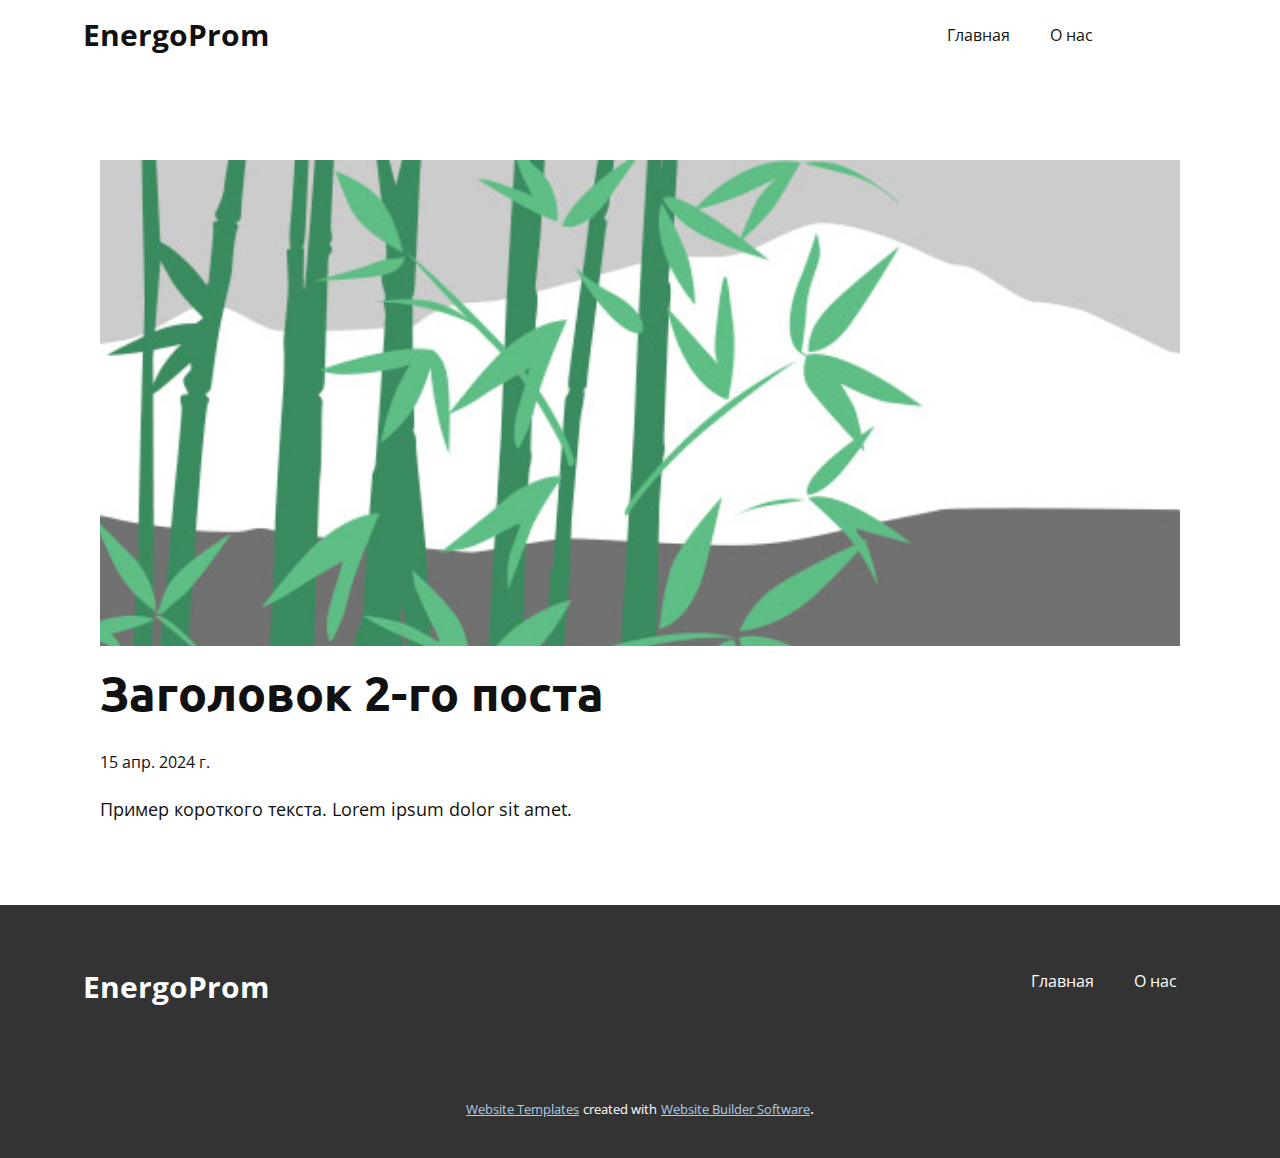
<file: blog/пост-1.html>
<!DOCTYPE html>
<html style="font-size: 16px;" lang="ru"><head>
    <meta name="viewport" content="width=device-width, initial-scale=1.0">
    <meta charset="utf-8">
    <meta name="keywords" content="Заголовок 1-го поста">
    <meta name="description" content="">
    <title>Заголовок 2-го поста</title>
    <link rel="stylesheet" href="../nicepage.css" media="screen">
<link rel="stylesheet" href="../Post-Template.css" media="screen">
    <script class="u-script" type="text/javascript" src="../jquery.js" defer=""></script>
    <script class="u-script" type="text/javascript" src="../nicepage.js" defer=""></script>
    <meta name="generator" content="Nicepage 6.7.6, nicepage.com">
    <link id="u-theme-google-font" rel="stylesheet" href="https://fonts.googleapis.com/css?family=Roboto:100,100i,300,300i,400,400i,500,500i,700,700i,900,900i|Open+Sans:300,300i,400,400i,500,500i,600,600i,700,700i,800,800i">
    <link id="u-page-google-font" rel="stylesheet" href="https://fonts.googleapis.com/css?family=Ubuntu:300,300i,400,400i,500,500i,700,700i">
    
    
    
    <script type="application/ld+json">{
		"@context": "http://schema.org",
		"@type": "Organization",
		"name": "ООО ЭНЕРГОПРОМ"
}</script>
    <meta name="theme-color" content="#478ac9">
  <meta data-intl-tel-input-cdn-path="intlTelInput/"></head>
  <body data-path-to-root="./" data-include-products="false" class="u-body u-xl-mode" data-lang="ru"><header class="u-clearfix u-header u-header" id="sec-41f8"><div class="u-clearfix u-sheet u-sheet-1">
        <p class="u-text u-text-default u-text-1">EnergoProm</p>
        <nav class="u-menu u-menu-one-level u-offcanvas u-menu-1">
          <div class="menu-collapse" style="font-size: 1rem; letter-spacing: 0px;">
            <a class="u-button-style u-custom-left-right-menu-spacing u-custom-padding-bottom u-custom-text-active-color u-custom-text-hover-color u-custom-top-bottom-menu-spacing u-nav-link u-text-active-palette-1-base u-text-hover-palette-2-base" href="#">
              <svg class="u-svg-link" viewBox="0 0 24 24"><use xmlns:xlink="http://www.w3.org/1999/xlink" xlink:href="#menu-hamburger"></use></svg>
              <svg class="u-svg-content" version="1.1" id="menu-hamburger" viewBox="0 0 16 16" x="0px" y="0px" xmlns:xlink="http://www.w3.org/1999/xlink" xmlns="http://www.w3.org/2000/svg"><g><rect y="1" width="16" height="2"></rect><rect y="7" width="16" height="2"></rect><rect y="13" width="16" height="2"></rect>
</g></svg>
            </a>
          </div>
          <div class="u-custom-menu u-nav-container">
            <ul class="u-nav u-unstyled u-nav-1"><li class="u-nav-item"><a class="u-button-style u-nav-link u-text-active-palette-2-base u-text-hover-palette-3-base" href="../Главная.html" style="padding: 10px 20px;">Главная</a>
</li><li class="u-nav-item"><a class="u-button-style u-nav-link u-text-active-palette-2-base u-text-hover-palette-3-base" href="../О-нас.html" style="padding: 10px 20px;">О нас</a>
</li></ul>
          </div>
          <div class="u-custom-menu u-nav-container-collapse">
            <div class="u-black u-container-style u-inner-container-layout u-opacity u-opacity-95 u-sidenav">
              <div class="u-inner-container-layout u-sidenav-overflow">
                <div class="u-menu-close"></div>
                <ul class="u-align-center u-nav u-popupmenu-items u-unstyled u-nav-2"><li class="u-nav-item"><a class="u-button-style u-nav-link" href="../Главная.html">Главная</a>
</li><li class="u-nav-item"><a class="u-button-style u-nav-link" href="../О-нас.html">О нас</a>
</li></ul>
              </div>
            </div>
            <div class="u-black u-menu-overlay u-opacity u-opacity-70"></div>
          </div>
        </nav>
      </div></header>
    <section class="u-align-center u-clearfix u-section-1" id="sec-4861">
      <div class="u-clearfix u-sheet u-valign-middle-md u-valign-middle-sm u-valign-middle-xs u-sheet-1"><!--post_details--><!--post_details_options_json--><!--{"source":""}--><!--/post_details_options_json--><!--blog_post-->
        <div class="u-container-style u-expanded-width u-post-details u-post-details-1">
          <div class="u-container-layout u-valign-middle u-container-layout-1"><!--blog_post_image-->
            <img alt="" class="u-blog-control u-expanded-width u-image u-image-default u-image-1" src="../images/68f64b9d.jpeg"><!--/blog_post_image--><!--blog_post_header-->
            <h2 class="u-blog-control u-text u-text-1">Заголовок 2-го поста</h2><!--/blog_post_header--><!--blog_post_metadata-->
            <div class="u-blog-control u-metadata u-metadata-1"><!--blog_post_metadata_date-->
              <span class="u-meta-date u-meta-icon">15 апр. 2024 г.</span><!--/blog_post_metadata_date--><!--blog_post_metadata_category-->
              <!--/blog_post_metadata_category--><!--blog_post_metadata_comments-->
              <!--/blog_post_metadata_comments-->
            </div><!--/blog_post_metadata--><!--blog_post_content-->
            <div class="u-align-justify u-blog-control u-post-content u-text u-text-2 fr-view">
  Пример короткого текста. Lorem ipsum dolor sit amet.
  </div><!--/blog_post_content-->
          </div>
        </div><!--/blog_post--><!--/post_details-->
      </div>
    </section>
    
    
    
    <footer class="u-align-center u-clearfix u-footer u-grey-80 u-footer" id="sec-59bd"><div class="u-clearfix u-sheet u-sheet-1">
        <p class="u-text u-text-default u-text-1">EnergoProm</p>
        <nav class="u-menu u-menu-one-level u-offcanvas u-menu-1">
          <div class="menu-collapse" style="font-size: 1rem; letter-spacing: 0px;">
            <a class="u-button-style u-custom-left-right-menu-spacing u-custom-padding-bottom u-custom-text-active-color u-custom-text-hover-color u-custom-top-bottom-menu-spacing u-nav-link u-text-active-palette-1-base u-text-hover-palette-2-base" href="#">
              <svg class="u-svg-link" viewBox="0 0 24 24"><use xmlns:xlink="http://www.w3.org/1999/xlink" xlink:href="#svg-868e"></use></svg>
              <svg class="u-svg-content" version="1.1" id="svg-868e" viewBox="0 0 16 16" x="0px" y="0px" xmlns:xlink="http://www.w3.org/1999/xlink" xmlns="http://www.w3.org/2000/svg"><g><rect y="1" width="16" height="2"></rect><rect y="7" width="16" height="2"></rect><rect y="13" width="16" height="2"></rect>
</g></svg>
            </a>
          </div>
          <div class="u-custom-menu u-nav-container">
            <ul class="u-nav u-unstyled u-nav-1"><li class="u-nav-item"><a class="u-button-style u-nav-link u-text-active-palette-2-base u-text-hover-palette-3-base" href="../Главная.html" style="padding: 10px 20px;">Главная</a>
</li><li class="u-nav-item"><a class="u-button-style u-nav-link u-text-active-palette-2-base u-text-hover-palette-3-base" href="../О-нас.html" style="padding: 10px 20px;">О нас</a>
</li></ul>
          </div>
          <div class="u-custom-menu u-nav-container-collapse">
            <div class="u-black u-container-style u-inner-container-layout u-opacity u-opacity-95 u-sidenav">
              <div class="u-inner-container-layout u-sidenav-overflow">
                <div class="u-menu-close"></div>
                <ul class="u-align-center u-nav u-popupmenu-items u-unstyled u-nav-2"><li class="u-nav-item"><a class="u-button-style u-nav-link" href="../Главная.html">Главная</a>
</li><li class="u-nav-item"><a class="u-button-style u-nav-link" href="../О-нас.html">О нас</a>
</li></ul>
              </div>
            </div>
            <div class="u-black u-menu-overlay u-opacity u-opacity-70"></div>
          </div>
        </nav>
      </div></footer>
    <section class="u-backlink u-clearfix u-grey-80">
      <a class="u-link" href="https://nicepage.com/website-templates" target="_blank">
        <span>Website Templates</span>
      </a>
      <p class="u-text">
        <span>created with</span>
      </p>
      <a class="u-link" href="" target="_blank">
        <span>Website Builder Software</span>
      </a>. 
    </section>
  
</body></html>
</file>
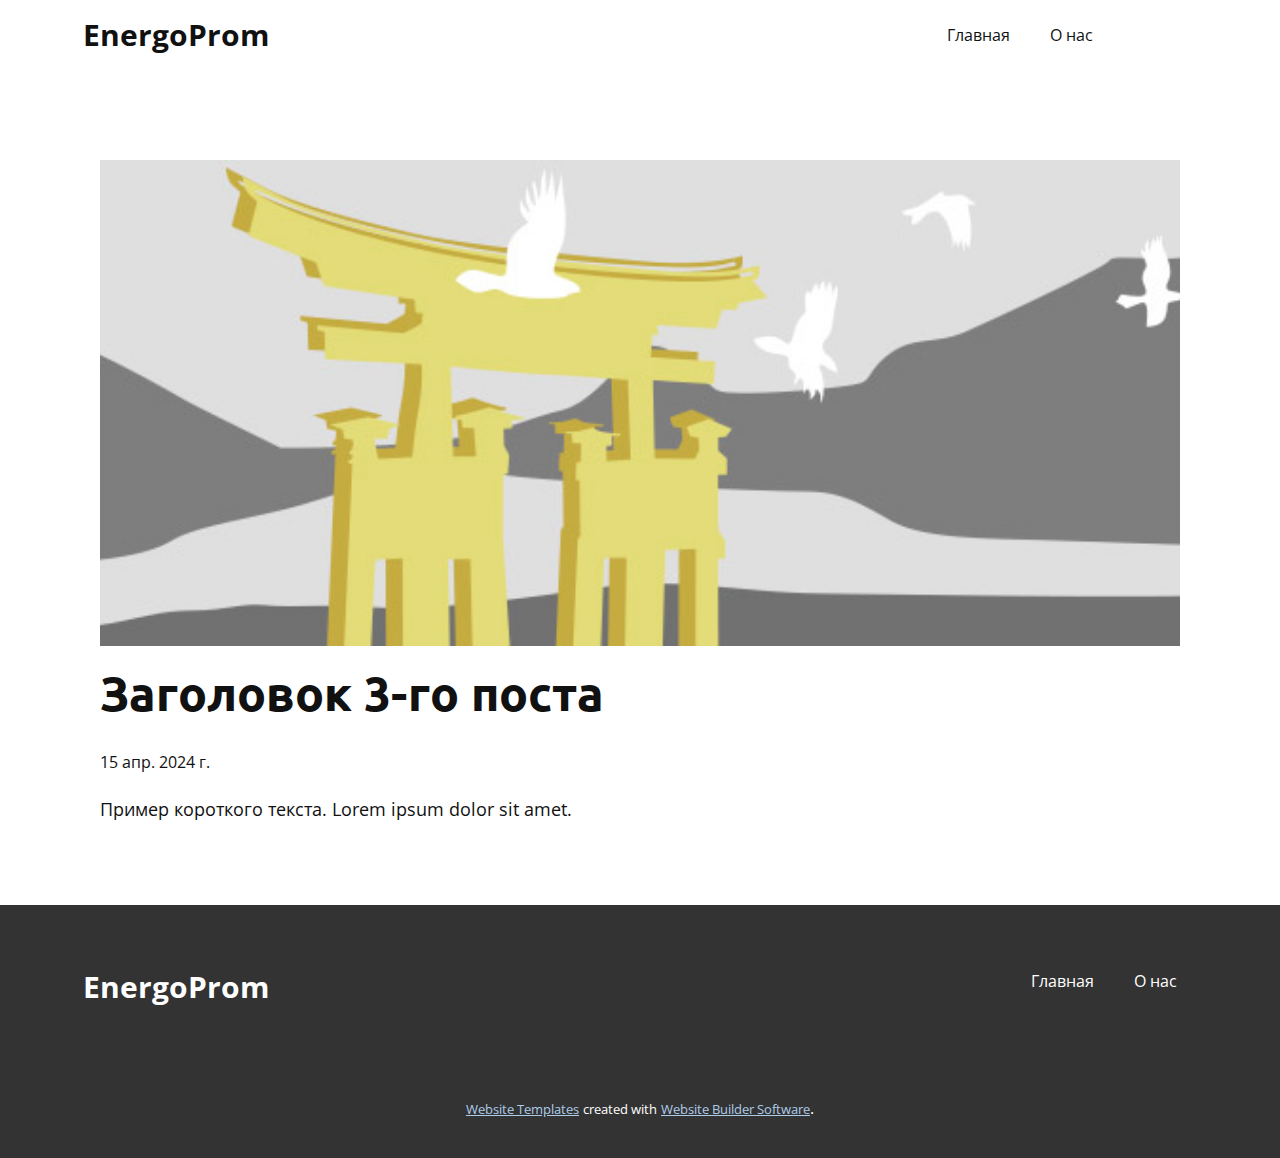
<file: blog/пост-2.html>
<!DOCTYPE html>
<html style="font-size: 16px;" lang="ru"><head>
    <meta name="viewport" content="width=device-width, initial-scale=1.0">
    <meta charset="utf-8">
    <meta name="keywords" content="Заголовок 1-го поста">
    <meta name="description" content="">
    <title>Заголовок 3-го поста</title>
    <link rel="stylesheet" href="../nicepage.css" media="screen">
<link rel="stylesheet" href="../Post-Template.css" media="screen">
    <script class="u-script" type="text/javascript" src="../jquery.js" defer=""></script>
    <script class="u-script" type="text/javascript" src="../nicepage.js" defer=""></script>
    <meta name="generator" content="Nicepage 6.7.6, nicepage.com">
    <link id="u-theme-google-font" rel="stylesheet" href="https://fonts.googleapis.com/css?family=Roboto:100,100i,300,300i,400,400i,500,500i,700,700i,900,900i|Open+Sans:300,300i,400,400i,500,500i,600,600i,700,700i,800,800i">
    <link id="u-page-google-font" rel="stylesheet" href="https://fonts.googleapis.com/css?family=Ubuntu:300,300i,400,400i,500,500i,700,700i">
    
    
    
    <script type="application/ld+json">{
		"@context": "http://schema.org",
		"@type": "Organization",
		"name": "ООО ЭНЕРГОПРОМ"
}</script>
    <meta name="theme-color" content="#478ac9">
  <meta data-intl-tel-input-cdn-path="intlTelInput/"></head>
  <body data-path-to-root="./" data-include-products="false" class="u-body u-xl-mode" data-lang="ru"><header class="u-clearfix u-header u-header" id="sec-41f8"><div class="u-clearfix u-sheet u-sheet-1">
        <p class="u-text u-text-default u-text-1">EnergoProm</p>
        <nav class="u-menu u-menu-one-level u-offcanvas u-menu-1">
          <div class="menu-collapse" style="font-size: 1rem; letter-spacing: 0px;">
            <a class="u-button-style u-custom-left-right-menu-spacing u-custom-padding-bottom u-custom-text-active-color u-custom-text-hover-color u-custom-top-bottom-menu-spacing u-nav-link u-text-active-palette-1-base u-text-hover-palette-2-base" href="#">
              <svg class="u-svg-link" viewBox="0 0 24 24"><use xmlns:xlink="http://www.w3.org/1999/xlink" xlink:href="#menu-hamburger"></use></svg>
              <svg class="u-svg-content" version="1.1" id="menu-hamburger" viewBox="0 0 16 16" x="0px" y="0px" xmlns:xlink="http://www.w3.org/1999/xlink" xmlns="http://www.w3.org/2000/svg"><g><rect y="1" width="16" height="2"></rect><rect y="7" width="16" height="2"></rect><rect y="13" width="16" height="2"></rect>
</g></svg>
            </a>
          </div>
          <div class="u-custom-menu u-nav-container">
            <ul class="u-nav u-unstyled u-nav-1"><li class="u-nav-item"><a class="u-button-style u-nav-link u-text-active-palette-2-base u-text-hover-palette-3-base" href="../Главная.html" style="padding: 10px 20px;">Главная</a>
</li><li class="u-nav-item"><a class="u-button-style u-nav-link u-text-active-palette-2-base u-text-hover-palette-3-base" href="../О-нас.html" style="padding: 10px 20px;">О нас</a>
</li></ul>
          </div>
          <div class="u-custom-menu u-nav-container-collapse">
            <div class="u-black u-container-style u-inner-container-layout u-opacity u-opacity-95 u-sidenav">
              <div class="u-inner-container-layout u-sidenav-overflow">
                <div class="u-menu-close"></div>
                <ul class="u-align-center u-nav u-popupmenu-items u-unstyled u-nav-2"><li class="u-nav-item"><a class="u-button-style u-nav-link" href="../Главная.html">Главная</a>
</li><li class="u-nav-item"><a class="u-button-style u-nav-link" href="../О-нас.html">О нас</a>
</li></ul>
              </div>
            </div>
            <div class="u-black u-menu-overlay u-opacity u-opacity-70"></div>
          </div>
        </nav>
      </div></header>
    <section class="u-align-center u-clearfix u-section-1" id="sec-4861">
      <div class="u-clearfix u-sheet u-valign-middle-md u-valign-middle-sm u-valign-middle-xs u-sheet-1"><!--post_details--><!--post_details_options_json--><!--{"source":""}--><!--/post_details_options_json--><!--blog_post-->
        <div class="u-container-style u-expanded-width u-post-details u-post-details-1">
          <div class="u-container-layout u-valign-middle u-container-layout-1"><!--blog_post_image-->
            <img alt="" class="u-blog-control u-expanded-width u-image u-image-default u-image-1" src="../images/8ad73f3c.jpeg"><!--/blog_post_image--><!--blog_post_header-->
            <h2 class="u-blog-control u-text u-text-1">Заголовок 3-го поста</h2><!--/blog_post_header--><!--blog_post_metadata-->
            <div class="u-blog-control u-metadata u-metadata-1"><!--blog_post_metadata_date-->
              <span class="u-meta-date u-meta-icon">15 апр. 2024 г.</span><!--/blog_post_metadata_date--><!--blog_post_metadata_category-->
              <!--/blog_post_metadata_category--><!--blog_post_metadata_comments-->
              <!--/blog_post_metadata_comments-->
            </div><!--/blog_post_metadata--><!--blog_post_content-->
            <div class="u-align-justify u-blog-control u-post-content u-text u-text-2 fr-view">
  Пример короткого текста. Lorem ipsum dolor sit amet.
  </div><!--/blog_post_content-->
          </div>
        </div><!--/blog_post--><!--/post_details-->
      </div>
    </section>
    
    
    
    <footer class="u-align-center u-clearfix u-footer u-grey-80 u-footer" id="sec-59bd"><div class="u-clearfix u-sheet u-sheet-1">
        <p class="u-text u-text-default u-text-1">EnergoProm</p>
        <nav class="u-menu u-menu-one-level u-offcanvas u-menu-1">
          <div class="menu-collapse" style="font-size: 1rem; letter-spacing: 0px;">
            <a class="u-button-style u-custom-left-right-menu-spacing u-custom-padding-bottom u-custom-text-active-color u-custom-text-hover-color u-custom-top-bottom-menu-spacing u-nav-link u-text-active-palette-1-base u-text-hover-palette-2-base" href="#">
              <svg class="u-svg-link" viewBox="0 0 24 24"><use xmlns:xlink="http://www.w3.org/1999/xlink" xlink:href="#svg-868e"></use></svg>
              <svg class="u-svg-content" version="1.1" id="svg-868e" viewBox="0 0 16 16" x="0px" y="0px" xmlns:xlink="http://www.w3.org/1999/xlink" xmlns="http://www.w3.org/2000/svg"><g><rect y="1" width="16" height="2"></rect><rect y="7" width="16" height="2"></rect><rect y="13" width="16" height="2"></rect>
</g></svg>
            </a>
          </div>
          <div class="u-custom-menu u-nav-container">
            <ul class="u-nav u-unstyled u-nav-1"><li class="u-nav-item"><a class="u-button-style u-nav-link u-text-active-palette-2-base u-text-hover-palette-3-base" href="../Главная.html" style="padding: 10px 20px;">Главная</a>
</li><li class="u-nav-item"><a class="u-button-style u-nav-link u-text-active-palette-2-base u-text-hover-palette-3-base" href="../О-нас.html" style="padding: 10px 20px;">О нас</a>
</li></ul>
          </div>
          <div class="u-custom-menu u-nav-container-collapse">
            <div class="u-black u-container-style u-inner-container-layout u-opacity u-opacity-95 u-sidenav">
              <div class="u-inner-container-layout u-sidenav-overflow">
                <div class="u-menu-close"></div>
                <ul class="u-align-center u-nav u-popupmenu-items u-unstyled u-nav-2"><li class="u-nav-item"><a class="u-button-style u-nav-link" href="../Главная.html">Главная</a>
</li><li class="u-nav-item"><a class="u-button-style u-nav-link" href="../О-нас.html">О нас</a>
</li></ul>
              </div>
            </div>
            <div class="u-black u-menu-overlay u-opacity u-opacity-70"></div>
          </div>
        </nav>
      </div></footer>
    <section class="u-backlink u-clearfix u-grey-80">
      <a class="u-link" href="https://nicepage.com/website-templates" target="_blank">
        <span>Website Templates</span>
      </a>
      <p class="u-text">
        <span>created with</span>
      </p>
      <a class="u-link" href="" target="_blank">
        <span>Website Builder Software</span>
      </a>. 
    </section>
  
</body></html>
</file>
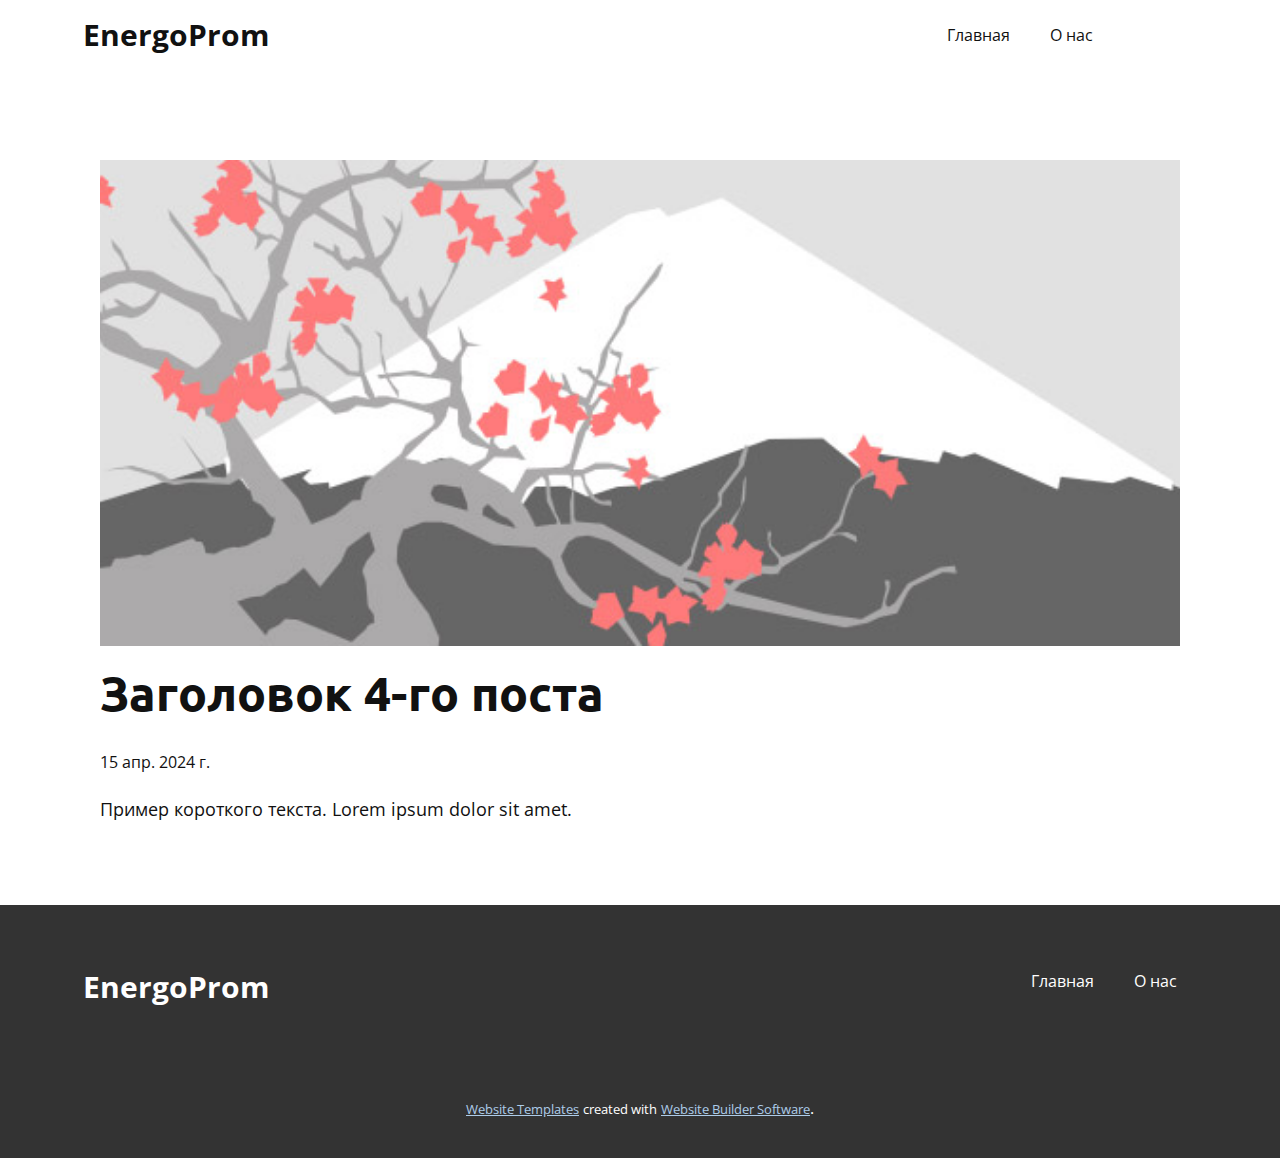
<file: blog/пост-3.html>
<!DOCTYPE html>
<html style="font-size: 16px;" lang="ru"><head>
    <meta name="viewport" content="width=device-width, initial-scale=1.0">
    <meta charset="utf-8">
    <meta name="keywords" content="Заголовок 1-го поста">
    <meta name="description" content="">
    <title>Заголовок 4-го поста</title>
    <link rel="stylesheet" href="../nicepage.css" media="screen">
<link rel="stylesheet" href="../Post-Template.css" media="screen">
    <script class="u-script" type="text/javascript" src="../jquery.js" defer=""></script>
    <script class="u-script" type="text/javascript" src="../nicepage.js" defer=""></script>
    <meta name="generator" content="Nicepage 6.7.6, nicepage.com">
    <link id="u-theme-google-font" rel="stylesheet" href="https://fonts.googleapis.com/css?family=Roboto:100,100i,300,300i,400,400i,500,500i,700,700i,900,900i|Open+Sans:300,300i,400,400i,500,500i,600,600i,700,700i,800,800i">
    <link id="u-page-google-font" rel="stylesheet" href="https://fonts.googleapis.com/css?family=Ubuntu:300,300i,400,400i,500,500i,700,700i">
    
    
    
    <script type="application/ld+json">{
		"@context": "http://schema.org",
		"@type": "Organization",
		"name": "ООО ЭНЕРГОПРОМ"
}</script>
    <meta name="theme-color" content="#478ac9">
  <meta data-intl-tel-input-cdn-path="intlTelInput/"></head>
  <body data-path-to-root="./" data-include-products="false" class="u-body u-xl-mode" data-lang="ru"><header class="u-clearfix u-header u-header" id="sec-41f8"><div class="u-clearfix u-sheet u-sheet-1">
        <p class="u-text u-text-default u-text-1">EnergoProm</p>
        <nav class="u-menu u-menu-one-level u-offcanvas u-menu-1">
          <div class="menu-collapse" style="font-size: 1rem; letter-spacing: 0px;">
            <a class="u-button-style u-custom-left-right-menu-spacing u-custom-padding-bottom u-custom-text-active-color u-custom-text-hover-color u-custom-top-bottom-menu-spacing u-nav-link u-text-active-palette-1-base u-text-hover-palette-2-base" href="#">
              <svg class="u-svg-link" viewBox="0 0 24 24"><use xmlns:xlink="http://www.w3.org/1999/xlink" xlink:href="#menu-hamburger"></use></svg>
              <svg class="u-svg-content" version="1.1" id="menu-hamburger" viewBox="0 0 16 16" x="0px" y="0px" xmlns:xlink="http://www.w3.org/1999/xlink" xmlns="http://www.w3.org/2000/svg"><g><rect y="1" width="16" height="2"></rect><rect y="7" width="16" height="2"></rect><rect y="13" width="16" height="2"></rect>
</g></svg>
            </a>
          </div>
          <div class="u-custom-menu u-nav-container">
            <ul class="u-nav u-unstyled u-nav-1"><li class="u-nav-item"><a class="u-button-style u-nav-link u-text-active-palette-2-base u-text-hover-palette-3-base" href="../Главная.html" style="padding: 10px 20px;">Главная</a>
</li><li class="u-nav-item"><a class="u-button-style u-nav-link u-text-active-palette-2-base u-text-hover-palette-3-base" href="../О-нас.html" style="padding: 10px 20px;">О нас</a>
</li></ul>
          </div>
          <div class="u-custom-menu u-nav-container-collapse">
            <div class="u-black u-container-style u-inner-container-layout u-opacity u-opacity-95 u-sidenav">
              <div class="u-inner-container-layout u-sidenav-overflow">
                <div class="u-menu-close"></div>
                <ul class="u-align-center u-nav u-popupmenu-items u-unstyled u-nav-2"><li class="u-nav-item"><a class="u-button-style u-nav-link" href="../Главная.html">Главная</a>
</li><li class="u-nav-item"><a class="u-button-style u-nav-link" href="../О-нас.html">О нас</a>
</li></ul>
              </div>
            </div>
            <div class="u-black u-menu-overlay u-opacity u-opacity-70"></div>
          </div>
        </nav>
      </div></header>
    <section class="u-align-center u-clearfix u-section-1" id="sec-4861">
      <div class="u-clearfix u-sheet u-valign-middle-md u-valign-middle-sm u-valign-middle-xs u-sheet-1"><!--post_details--><!--post_details_options_json--><!--{"source":""}--><!--/post_details_options_json--><!--blog_post-->
        <div class="u-container-style u-expanded-width u-post-details u-post-details-1">
          <div class="u-container-layout u-valign-middle u-container-layout-1"><!--blog_post_image-->
            <img alt="" class="u-blog-control u-expanded-width u-image u-image-default u-image-1" src="../images/0fd3416c.jpeg"><!--/blog_post_image--><!--blog_post_header-->
            <h2 class="u-blog-control u-text u-text-1">Заголовок 4-го поста</h2><!--/blog_post_header--><!--blog_post_metadata-->
            <div class="u-blog-control u-metadata u-metadata-1"><!--blog_post_metadata_date-->
              <span class="u-meta-date u-meta-icon">15 апр. 2024 г.</span><!--/blog_post_metadata_date--><!--blog_post_metadata_category-->
              <!--/blog_post_metadata_category--><!--blog_post_metadata_comments-->
              <!--/blog_post_metadata_comments-->
            </div><!--/blog_post_metadata--><!--blog_post_content-->
            <div class="u-align-justify u-blog-control u-post-content u-text u-text-2 fr-view">
  Пример короткого текста. Lorem ipsum dolor sit amet.
  </div><!--/blog_post_content-->
          </div>
        </div><!--/blog_post--><!--/post_details-->
      </div>
    </section>
    
    
    
    <footer class="u-align-center u-clearfix u-footer u-grey-80 u-footer" id="sec-59bd"><div class="u-clearfix u-sheet u-sheet-1">
        <p class="u-text u-text-default u-text-1">EnergoProm</p>
        <nav class="u-menu u-menu-one-level u-offcanvas u-menu-1">
          <div class="menu-collapse" style="font-size: 1rem; letter-spacing: 0px;">
            <a class="u-button-style u-custom-left-right-menu-spacing u-custom-padding-bottom u-custom-text-active-color u-custom-text-hover-color u-custom-top-bottom-menu-spacing u-nav-link u-text-active-palette-1-base u-text-hover-palette-2-base" href="#">
              <svg class="u-svg-link" viewBox="0 0 24 24"><use xmlns:xlink="http://www.w3.org/1999/xlink" xlink:href="#svg-868e"></use></svg>
              <svg class="u-svg-content" version="1.1" id="svg-868e" viewBox="0 0 16 16" x="0px" y="0px" xmlns:xlink="http://www.w3.org/1999/xlink" xmlns="http://www.w3.org/2000/svg"><g><rect y="1" width="16" height="2"></rect><rect y="7" width="16" height="2"></rect><rect y="13" width="16" height="2"></rect>
</g></svg>
            </a>
          </div>
          <div class="u-custom-menu u-nav-container">
            <ul class="u-nav u-unstyled u-nav-1"><li class="u-nav-item"><a class="u-button-style u-nav-link u-text-active-palette-2-base u-text-hover-palette-3-base" href="../Главная.html" style="padding: 10px 20px;">Главная</a>
</li><li class="u-nav-item"><a class="u-button-style u-nav-link u-text-active-palette-2-base u-text-hover-palette-3-base" href="../О-нас.html" style="padding: 10px 20px;">О нас</a>
</li></ul>
          </div>
          <div class="u-custom-menu u-nav-container-collapse">
            <div class="u-black u-container-style u-inner-container-layout u-opacity u-opacity-95 u-sidenav">
              <div class="u-inner-container-layout u-sidenav-overflow">
                <div class="u-menu-close"></div>
                <ul class="u-align-center u-nav u-popupmenu-items u-unstyled u-nav-2"><li class="u-nav-item"><a class="u-button-style u-nav-link" href="../Главная.html">Главная</a>
</li><li class="u-nav-item"><a class="u-button-style u-nav-link" href="../О-нас.html">О нас</a>
</li></ul>
              </div>
            </div>
            <div class="u-black u-menu-overlay u-opacity u-opacity-70"></div>
          </div>
        </nav>
      </div></footer>
    <section class="u-backlink u-clearfix u-grey-80">
      <a class="u-link" href="https://nicepage.com/website-templates" target="_blank">
        <span>Website Templates</span>
      </a>
      <p class="u-text">
        <span>created with</span>
      </p>
      <a class="u-link" href="" target="_blank">
        <span>Website Builder Software</span>
      </a>. 
    </section>
  
</body></html>
</file>
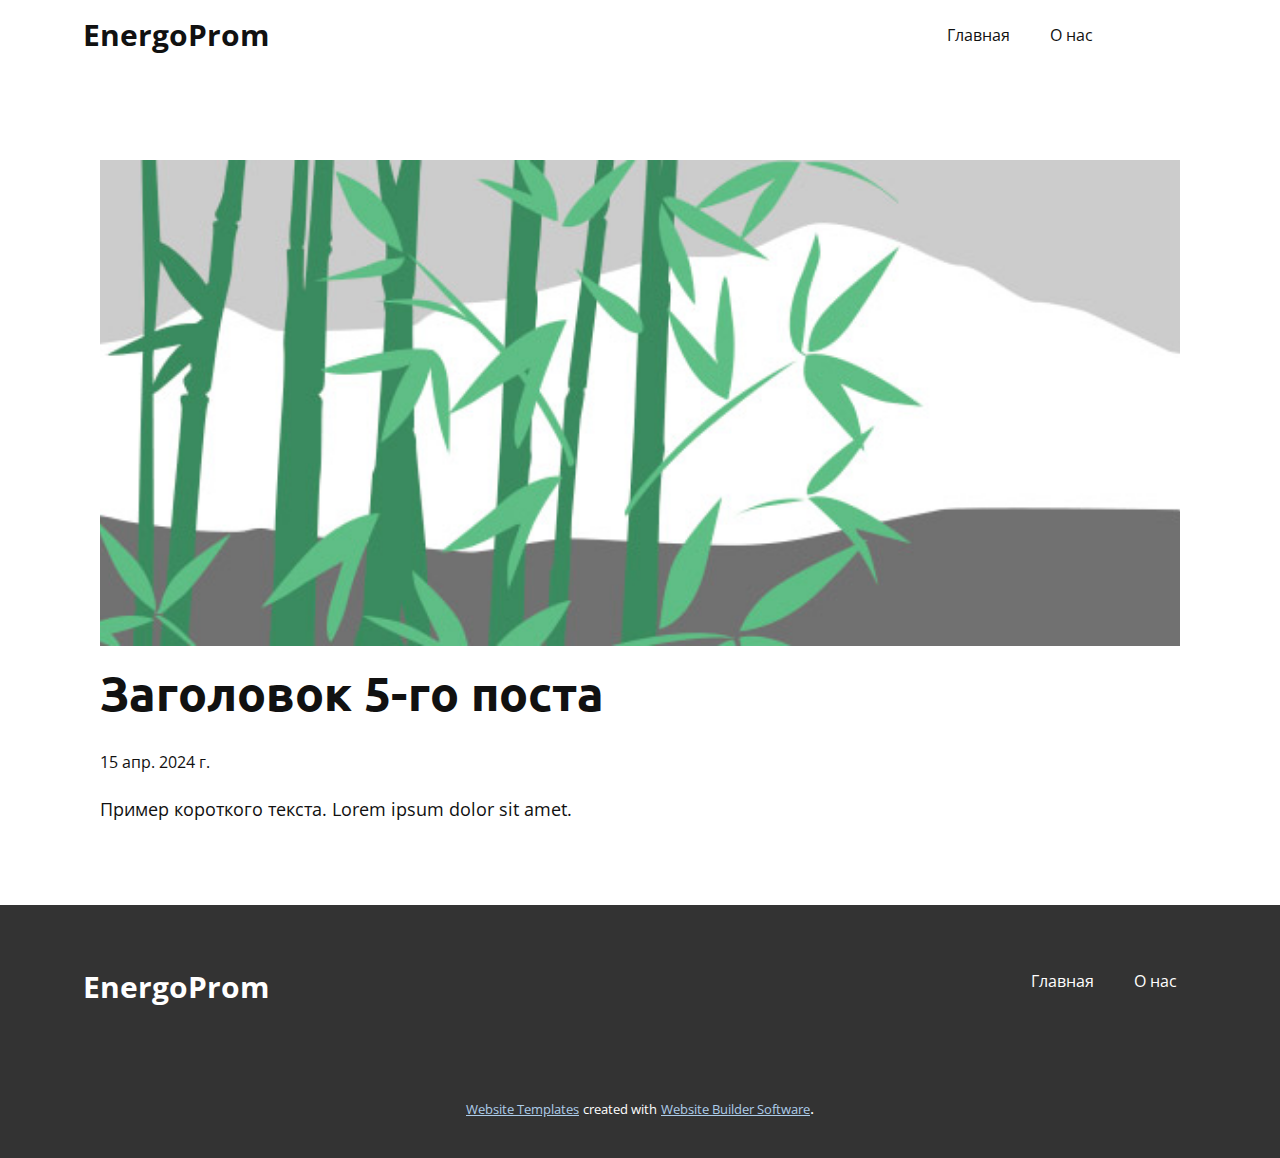
<file: blog/пост-4.html>
<!DOCTYPE html>
<html style="font-size: 16px;" lang="ru"><head>
    <meta name="viewport" content="width=device-width, initial-scale=1.0">
    <meta charset="utf-8">
    <meta name="keywords" content="Заголовок 1-го поста">
    <meta name="description" content="">
    <title>Заголовок 5-го поста</title>
    <link rel="stylesheet" href="../nicepage.css" media="screen">
<link rel="stylesheet" href="../Post-Template.css" media="screen">
    <script class="u-script" type="text/javascript" src="../jquery.js" defer=""></script>
    <script class="u-script" type="text/javascript" src="../nicepage.js" defer=""></script>
    <meta name="generator" content="Nicepage 6.7.6, nicepage.com">
    <link id="u-theme-google-font" rel="stylesheet" href="https://fonts.googleapis.com/css?family=Roboto:100,100i,300,300i,400,400i,500,500i,700,700i,900,900i|Open+Sans:300,300i,400,400i,500,500i,600,600i,700,700i,800,800i">
    <link id="u-page-google-font" rel="stylesheet" href="https://fonts.googleapis.com/css?family=Ubuntu:300,300i,400,400i,500,500i,700,700i">
    
    
    
    <script type="application/ld+json">{
		"@context": "http://schema.org",
		"@type": "Organization",
		"name": "ООО ЭНЕРГОПРОМ"
}</script>
    <meta name="theme-color" content="#478ac9">
  <meta data-intl-tel-input-cdn-path="intlTelInput/"></head>
  <body data-path-to-root="./" data-include-products="false" class="u-body u-xl-mode" data-lang="ru"><header class="u-clearfix u-header u-header" id="sec-41f8"><div class="u-clearfix u-sheet u-sheet-1">
        <p class="u-text u-text-default u-text-1">EnergoProm</p>
        <nav class="u-menu u-menu-one-level u-offcanvas u-menu-1">
          <div class="menu-collapse" style="font-size: 1rem; letter-spacing: 0px;">
            <a class="u-button-style u-custom-left-right-menu-spacing u-custom-padding-bottom u-custom-text-active-color u-custom-text-hover-color u-custom-top-bottom-menu-spacing u-nav-link u-text-active-palette-1-base u-text-hover-palette-2-base" href="#">
              <svg class="u-svg-link" viewBox="0 0 24 24"><use xmlns:xlink="http://www.w3.org/1999/xlink" xlink:href="#menu-hamburger"></use></svg>
              <svg class="u-svg-content" version="1.1" id="menu-hamburger" viewBox="0 0 16 16" x="0px" y="0px" xmlns:xlink="http://www.w3.org/1999/xlink" xmlns="http://www.w3.org/2000/svg"><g><rect y="1" width="16" height="2"></rect><rect y="7" width="16" height="2"></rect><rect y="13" width="16" height="2"></rect>
</g></svg>
            </a>
          </div>
          <div class="u-custom-menu u-nav-container">
            <ul class="u-nav u-unstyled u-nav-1"><li class="u-nav-item"><a class="u-button-style u-nav-link u-text-active-palette-2-base u-text-hover-palette-3-base" href="../Главная.html" style="padding: 10px 20px;">Главная</a>
</li><li class="u-nav-item"><a class="u-button-style u-nav-link u-text-active-palette-2-base u-text-hover-palette-3-base" href="../О-нас.html" style="padding: 10px 20px;">О нас</a>
</li></ul>
          </div>
          <div class="u-custom-menu u-nav-container-collapse">
            <div class="u-black u-container-style u-inner-container-layout u-opacity u-opacity-95 u-sidenav">
              <div class="u-inner-container-layout u-sidenav-overflow">
                <div class="u-menu-close"></div>
                <ul class="u-align-center u-nav u-popupmenu-items u-unstyled u-nav-2"><li class="u-nav-item"><a class="u-button-style u-nav-link" href="../Главная.html">Главная</a>
</li><li class="u-nav-item"><a class="u-button-style u-nav-link" href="../О-нас.html">О нас</a>
</li></ul>
              </div>
            </div>
            <div class="u-black u-menu-overlay u-opacity u-opacity-70"></div>
          </div>
        </nav>
      </div></header>
    <section class="u-align-center u-clearfix u-section-1" id="sec-4861">
      <div class="u-clearfix u-sheet u-valign-middle-md u-valign-middle-sm u-valign-middle-xs u-sheet-1"><!--post_details--><!--post_details_options_json--><!--{"source":""}--><!--/post_details_options_json--><!--blog_post-->
        <div class="u-container-style u-expanded-width u-post-details u-post-details-1">
          <div class="u-container-layout u-valign-middle u-container-layout-1"><!--blog_post_image-->
            <img alt="" class="u-blog-control u-expanded-width u-image u-image-default u-image-1" src="../images/68f64b9d.jpeg"><!--/blog_post_image--><!--blog_post_header-->
            <h2 class="u-blog-control u-text u-text-1">Заголовок 5-го поста</h2><!--/blog_post_header--><!--blog_post_metadata-->
            <div class="u-blog-control u-metadata u-metadata-1"><!--blog_post_metadata_date-->
              <span class="u-meta-date u-meta-icon">15 апр. 2024 г.</span><!--/blog_post_metadata_date--><!--blog_post_metadata_category-->
              <!--/blog_post_metadata_category--><!--blog_post_metadata_comments-->
              <!--/blog_post_metadata_comments-->
            </div><!--/blog_post_metadata--><!--blog_post_content-->
            <div class="u-align-justify u-blog-control u-post-content u-text u-text-2 fr-view">
  Пример короткого текста. Lorem ipsum dolor sit amet.
  </div><!--/blog_post_content-->
          </div>
        </div><!--/blog_post--><!--/post_details-->
      </div>
    </section>
    
    
    
    <footer class="u-align-center u-clearfix u-footer u-grey-80 u-footer" id="sec-59bd"><div class="u-clearfix u-sheet u-sheet-1">
        <p class="u-text u-text-default u-text-1">EnergoProm</p>
        <nav class="u-menu u-menu-one-level u-offcanvas u-menu-1">
          <div class="menu-collapse" style="font-size: 1rem; letter-spacing: 0px;">
            <a class="u-button-style u-custom-left-right-menu-spacing u-custom-padding-bottom u-custom-text-active-color u-custom-text-hover-color u-custom-top-bottom-menu-spacing u-nav-link u-text-active-palette-1-base u-text-hover-palette-2-base" href="#">
              <svg class="u-svg-link" viewBox="0 0 24 24"><use xmlns:xlink="http://www.w3.org/1999/xlink" xlink:href="#svg-868e"></use></svg>
              <svg class="u-svg-content" version="1.1" id="svg-868e" viewBox="0 0 16 16" x="0px" y="0px" xmlns:xlink="http://www.w3.org/1999/xlink" xmlns="http://www.w3.org/2000/svg"><g><rect y="1" width="16" height="2"></rect><rect y="7" width="16" height="2"></rect><rect y="13" width="16" height="2"></rect>
</g></svg>
            </a>
          </div>
          <div class="u-custom-menu u-nav-container">
            <ul class="u-nav u-unstyled u-nav-1"><li class="u-nav-item"><a class="u-button-style u-nav-link u-text-active-palette-2-base u-text-hover-palette-3-base" href="../Главная.html" style="padding: 10px 20px;">Главная</a>
</li><li class="u-nav-item"><a class="u-button-style u-nav-link u-text-active-palette-2-base u-text-hover-palette-3-base" href="../О-нас.html" style="padding: 10px 20px;">О нас</a>
</li></ul>
          </div>
          <div class="u-custom-menu u-nav-container-collapse">
            <div class="u-black u-container-style u-inner-container-layout u-opacity u-opacity-95 u-sidenav">
              <div class="u-inner-container-layout u-sidenav-overflow">
                <div class="u-menu-close"></div>
                <ul class="u-align-center u-nav u-popupmenu-items u-unstyled u-nav-2"><li class="u-nav-item"><a class="u-button-style u-nav-link" href="../Главная.html">Главная</a>
</li><li class="u-nav-item"><a class="u-button-style u-nav-link" href="../О-нас.html">О нас</a>
</li></ul>
              </div>
            </div>
            <div class="u-black u-menu-overlay u-opacity u-opacity-70"></div>
          </div>
        </nav>
      </div></footer>
    <section class="u-backlink u-clearfix u-grey-80">
      <a class="u-link" href="https://nicepage.com/website-templates" target="_blank">
        <span>Website Templates</span>
      </a>
      <p class="u-text">
        <span>created with</span>
      </p>
      <a class="u-link" href="" target="_blank">
        <span>Website Builder Software</span>
      </a>. 
    </section>
  
</body></html>
</file>
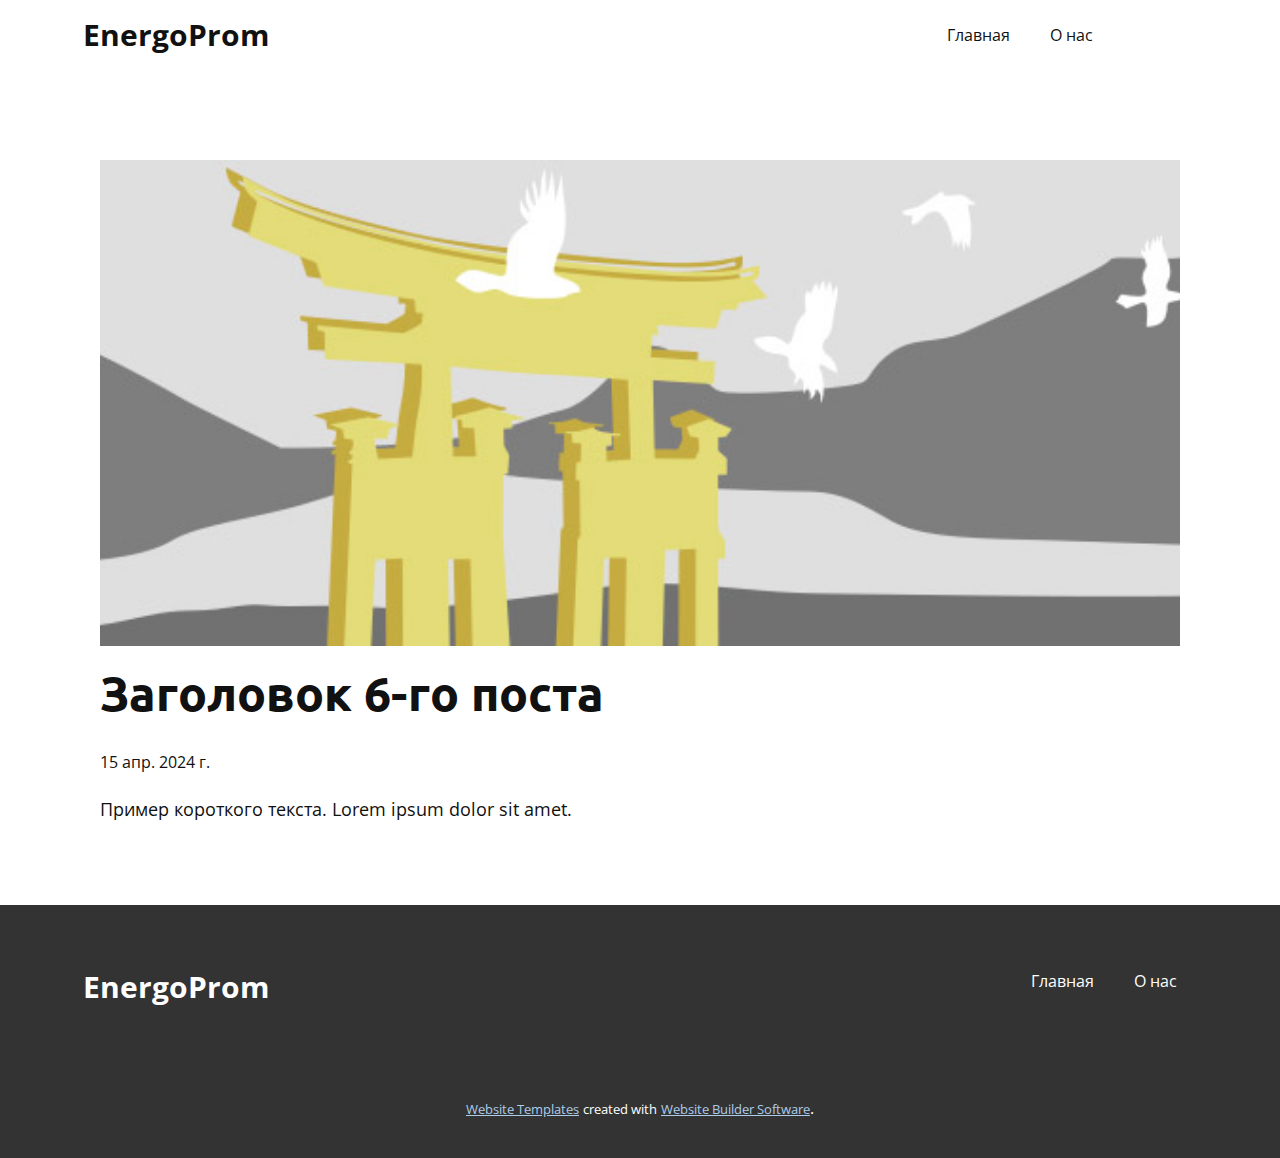
<file: blog/пост-5.html>
<!DOCTYPE html>
<html style="font-size: 16px;" lang="ru"><head>
    <meta name="viewport" content="width=device-width, initial-scale=1.0">
    <meta charset="utf-8">
    <meta name="keywords" content="Заголовок 1-го поста">
    <meta name="description" content="">
    <title>Заголовок 6-го поста</title>
    <link rel="stylesheet" href="../nicepage.css" media="screen">
<link rel="stylesheet" href="../Post-Template.css" media="screen">
    <script class="u-script" type="text/javascript" src="../jquery.js" defer=""></script>
    <script class="u-script" type="text/javascript" src="../nicepage.js" defer=""></script>
    <meta name="generator" content="Nicepage 6.7.6, nicepage.com">
    <link id="u-theme-google-font" rel="stylesheet" href="https://fonts.googleapis.com/css?family=Roboto:100,100i,300,300i,400,400i,500,500i,700,700i,900,900i|Open+Sans:300,300i,400,400i,500,500i,600,600i,700,700i,800,800i">
    <link id="u-page-google-font" rel="stylesheet" href="https://fonts.googleapis.com/css?family=Ubuntu:300,300i,400,400i,500,500i,700,700i">
    
    
    
    <script type="application/ld+json">{
		"@context": "http://schema.org",
		"@type": "Organization",
		"name": "ООО ЭНЕРГОПРОМ"
}</script>
    <meta name="theme-color" content="#478ac9">
  <meta data-intl-tel-input-cdn-path="intlTelInput/"></head>
  <body data-path-to-root="./" data-include-products="false" class="u-body u-xl-mode" data-lang="ru"><header class="u-clearfix u-header u-header" id="sec-41f8"><div class="u-clearfix u-sheet u-sheet-1">
        <p class="u-text u-text-default u-text-1">EnergoProm</p>
        <nav class="u-menu u-menu-one-level u-offcanvas u-menu-1">
          <div class="menu-collapse" style="font-size: 1rem; letter-spacing: 0px;">
            <a class="u-button-style u-custom-left-right-menu-spacing u-custom-padding-bottom u-custom-text-active-color u-custom-text-hover-color u-custom-top-bottom-menu-spacing u-nav-link u-text-active-palette-1-base u-text-hover-palette-2-base" href="#">
              <svg class="u-svg-link" viewBox="0 0 24 24"><use xmlns:xlink="http://www.w3.org/1999/xlink" xlink:href="#menu-hamburger"></use></svg>
              <svg class="u-svg-content" version="1.1" id="menu-hamburger" viewBox="0 0 16 16" x="0px" y="0px" xmlns:xlink="http://www.w3.org/1999/xlink" xmlns="http://www.w3.org/2000/svg"><g><rect y="1" width="16" height="2"></rect><rect y="7" width="16" height="2"></rect><rect y="13" width="16" height="2"></rect>
</g></svg>
            </a>
          </div>
          <div class="u-custom-menu u-nav-container">
            <ul class="u-nav u-unstyled u-nav-1"><li class="u-nav-item"><a class="u-button-style u-nav-link u-text-active-palette-2-base u-text-hover-palette-3-base" href="../Главная.html" style="padding: 10px 20px;">Главная</a>
</li><li class="u-nav-item"><a class="u-button-style u-nav-link u-text-active-palette-2-base u-text-hover-palette-3-base" href="../О-нас.html" style="padding: 10px 20px;">О нас</a>
</li></ul>
          </div>
          <div class="u-custom-menu u-nav-container-collapse">
            <div class="u-black u-container-style u-inner-container-layout u-opacity u-opacity-95 u-sidenav">
              <div class="u-inner-container-layout u-sidenav-overflow">
                <div class="u-menu-close"></div>
                <ul class="u-align-center u-nav u-popupmenu-items u-unstyled u-nav-2"><li class="u-nav-item"><a class="u-button-style u-nav-link" href="../Главная.html">Главная</a>
</li><li class="u-nav-item"><a class="u-button-style u-nav-link" href="../О-нас.html">О нас</a>
</li></ul>
              </div>
            </div>
            <div class="u-black u-menu-overlay u-opacity u-opacity-70"></div>
          </div>
        </nav>
      </div></header>
    <section class="u-align-center u-clearfix u-section-1" id="sec-4861">
      <div class="u-clearfix u-sheet u-valign-middle-md u-valign-middle-sm u-valign-middle-xs u-sheet-1"><!--post_details--><!--post_details_options_json--><!--{"source":""}--><!--/post_details_options_json--><!--blog_post-->
        <div class="u-container-style u-expanded-width u-post-details u-post-details-1">
          <div class="u-container-layout u-valign-middle u-container-layout-1"><!--blog_post_image-->
            <img alt="" class="u-blog-control u-expanded-width u-image u-image-default u-image-1" src="../images/8ad73f3c.jpeg"><!--/blog_post_image--><!--blog_post_header-->
            <h2 class="u-blog-control u-text u-text-1">Заголовок 6-го поста</h2><!--/blog_post_header--><!--blog_post_metadata-->
            <div class="u-blog-control u-metadata u-metadata-1"><!--blog_post_metadata_date-->
              <span class="u-meta-date u-meta-icon">15 апр. 2024 г.</span><!--/blog_post_metadata_date--><!--blog_post_metadata_category-->
              <!--/blog_post_metadata_category--><!--blog_post_metadata_comments-->
              <!--/blog_post_metadata_comments-->
            </div><!--/blog_post_metadata--><!--blog_post_content-->
            <div class="u-align-justify u-blog-control u-post-content u-text u-text-2 fr-view">
  Пример короткого текста. Lorem ipsum dolor sit amet.
  </div><!--/blog_post_content-->
          </div>
        </div><!--/blog_post--><!--/post_details-->
      </div>
    </section>
    
    
    
    <footer class="u-align-center u-clearfix u-footer u-grey-80 u-footer" id="sec-59bd"><div class="u-clearfix u-sheet u-sheet-1">
        <p class="u-text u-text-default u-text-1">EnergoProm</p>
        <nav class="u-menu u-menu-one-level u-offcanvas u-menu-1">
          <div class="menu-collapse" style="font-size: 1rem; letter-spacing: 0px;">
            <a class="u-button-style u-custom-left-right-menu-spacing u-custom-padding-bottom u-custom-text-active-color u-custom-text-hover-color u-custom-top-bottom-menu-spacing u-nav-link u-text-active-palette-1-base u-text-hover-palette-2-base" href="#">
              <svg class="u-svg-link" viewBox="0 0 24 24"><use xmlns:xlink="http://www.w3.org/1999/xlink" xlink:href="#svg-868e"></use></svg>
              <svg class="u-svg-content" version="1.1" id="svg-868e" viewBox="0 0 16 16" x="0px" y="0px" xmlns:xlink="http://www.w3.org/1999/xlink" xmlns="http://www.w3.org/2000/svg"><g><rect y="1" width="16" height="2"></rect><rect y="7" width="16" height="2"></rect><rect y="13" width="16" height="2"></rect>
</g></svg>
            </a>
          </div>
          <div class="u-custom-menu u-nav-container">
            <ul class="u-nav u-unstyled u-nav-1"><li class="u-nav-item"><a class="u-button-style u-nav-link u-text-active-palette-2-base u-text-hover-palette-3-base" href="../Главная.html" style="padding: 10px 20px;">Главная</a>
</li><li class="u-nav-item"><a class="u-button-style u-nav-link u-text-active-palette-2-base u-text-hover-palette-3-base" href="../О-нас.html" style="padding: 10px 20px;">О нас</a>
</li></ul>
          </div>
          <div class="u-custom-menu u-nav-container-collapse">
            <div class="u-black u-container-style u-inner-container-layout u-opacity u-opacity-95 u-sidenav">
              <div class="u-inner-container-layout u-sidenav-overflow">
                <div class="u-menu-close"></div>
                <ul class="u-align-center u-nav u-popupmenu-items u-unstyled u-nav-2"><li class="u-nav-item"><a class="u-button-style u-nav-link" href="../Главная.html">Главная</a>
</li><li class="u-nav-item"><a class="u-button-style u-nav-link" href="../О-нас.html">О нас</a>
</li></ul>
              </div>
            </div>
            <div class="u-black u-menu-overlay u-opacity u-opacity-70"></div>
          </div>
        </nav>
      </div></footer>
    <section class="u-backlink u-clearfix u-grey-80">
      <a class="u-link" href="https://nicepage.com/website-templates" target="_blank">
        <span>Website Templates</span>
      </a>
      <p class="u-text">
        <span>created with</span>
      </p>
      <a class="u-link" href="" target="_blank">
        <span>Website Builder Software</span>
      </a>. 
    </section>
  
</body></html>
</file>
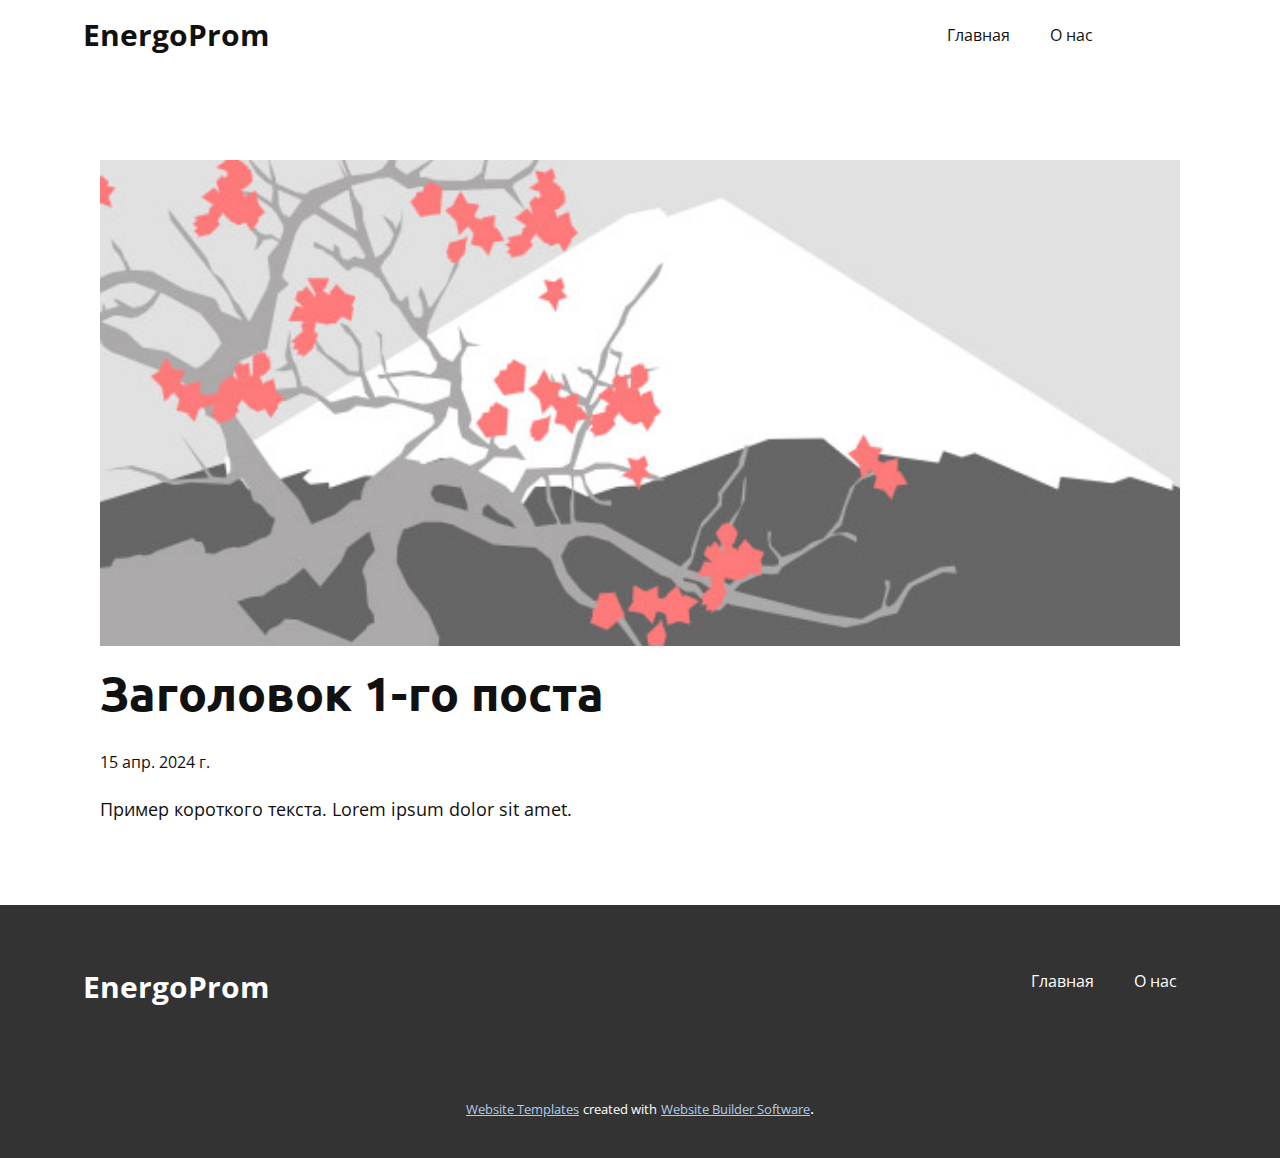
<file: blog/пост.html>
<!DOCTYPE html>
<html style="font-size: 16px;" lang="ru"><head>
    <meta name="viewport" content="width=device-width, initial-scale=1.0">
    <meta charset="utf-8">
    <meta name="keywords" content="Заголовок 1-го поста">
    <meta name="description" content="">
    <title>Заголовок 1-го поста</title>
    <link rel="stylesheet" href="../nicepage.css" media="screen">
<link rel="stylesheet" href="../Post-Template.css" media="screen">
    <script class="u-script" type="text/javascript" src="../jquery.js" defer=""></script>
    <script class="u-script" type="text/javascript" src="../nicepage.js" defer=""></script>
    <meta name="generator" content="Nicepage 6.7.6, nicepage.com">
    <link id="u-theme-google-font" rel="stylesheet" href="https://fonts.googleapis.com/css?family=Roboto:100,100i,300,300i,400,400i,500,500i,700,700i,900,900i|Open+Sans:300,300i,400,400i,500,500i,600,600i,700,700i,800,800i">
    <link id="u-page-google-font" rel="stylesheet" href="https://fonts.googleapis.com/css?family=Ubuntu:300,300i,400,400i,500,500i,700,700i">
    
    
    
    <script type="application/ld+json">{
		"@context": "http://schema.org",
		"@type": "Organization",
		"name": "ООО ЭНЕРГОПРОМ"
}</script>
    <meta name="theme-color" content="#478ac9">
  <meta data-intl-tel-input-cdn-path="intlTelInput/"></head>
  <body data-path-to-root="./" data-include-products="false" class="u-body u-xl-mode" data-lang="ru"><header class="u-clearfix u-header u-header" id="sec-41f8"><div class="u-clearfix u-sheet u-sheet-1">
        <p class="u-text u-text-default u-text-1">EnergoProm</p>
        <nav class="u-menu u-menu-one-level u-offcanvas u-menu-1">
          <div class="menu-collapse" style="font-size: 1rem; letter-spacing: 0px;">
            <a class="u-button-style u-custom-left-right-menu-spacing u-custom-padding-bottom u-custom-text-active-color u-custom-text-hover-color u-custom-top-bottom-menu-spacing u-nav-link u-text-active-palette-1-base u-text-hover-palette-2-base" href="#">
              <svg class="u-svg-link" viewBox="0 0 24 24"><use xmlns:xlink="http://www.w3.org/1999/xlink" xlink:href="#menu-hamburger"></use></svg>
              <svg class="u-svg-content" version="1.1" id="menu-hamburger" viewBox="0 0 16 16" x="0px" y="0px" xmlns:xlink="http://www.w3.org/1999/xlink" xmlns="http://www.w3.org/2000/svg"><g><rect y="1" width="16" height="2"></rect><rect y="7" width="16" height="2"></rect><rect y="13" width="16" height="2"></rect>
</g></svg>
            </a>
          </div>
          <div class="u-custom-menu u-nav-container">
            <ul class="u-nav u-unstyled u-nav-1"><li class="u-nav-item"><a class="u-button-style u-nav-link u-text-active-palette-2-base u-text-hover-palette-3-base" href="../Главная.html" style="padding: 10px 20px;">Главная</a>
</li><li class="u-nav-item"><a class="u-button-style u-nav-link u-text-active-palette-2-base u-text-hover-palette-3-base" href="../О-нас.html" style="padding: 10px 20px;">О нас</a>
</li></ul>
          </div>
          <div class="u-custom-menu u-nav-container-collapse">
            <div class="u-black u-container-style u-inner-container-layout u-opacity u-opacity-95 u-sidenav">
              <div class="u-inner-container-layout u-sidenav-overflow">
                <div class="u-menu-close"></div>
                <ul class="u-align-center u-nav u-popupmenu-items u-unstyled u-nav-2"><li class="u-nav-item"><a class="u-button-style u-nav-link" href="../Главная.html">Главная</a>
</li><li class="u-nav-item"><a class="u-button-style u-nav-link" href="../О-нас.html">О нас</a>
</li></ul>
              </div>
            </div>
            <div class="u-black u-menu-overlay u-opacity u-opacity-70"></div>
          </div>
        </nav>
      </div></header>
    <section class="u-align-center u-clearfix u-section-1" id="sec-4861">
      <div class="u-clearfix u-sheet u-valign-middle-md u-valign-middle-sm u-valign-middle-xs u-sheet-1"><!--post_details--><!--post_details_options_json--><!--{"source":""}--><!--/post_details_options_json--><!--blog_post-->
        <div class="u-container-style u-expanded-width u-post-details u-post-details-1">
          <div class="u-container-layout u-valign-middle u-container-layout-1"><!--blog_post_image-->
            <img alt="" class="u-blog-control u-expanded-width u-image u-image-default u-image-1" src="../images/0fd3416c.jpeg"><!--/blog_post_image--><!--blog_post_header-->
            <h2 class="u-blog-control u-text u-text-1">Заголовок 1-го поста</h2><!--/blog_post_header--><!--blog_post_metadata-->
            <div class="u-blog-control u-metadata u-metadata-1"><!--blog_post_metadata_date-->
              <span class="u-meta-date u-meta-icon">15 апр. 2024 г.</span><!--/blog_post_metadata_date--><!--blog_post_metadata_category-->
              <!--/blog_post_metadata_category--><!--blog_post_metadata_comments-->
              <!--/blog_post_metadata_comments-->
            </div><!--/blog_post_metadata--><!--blog_post_content-->
            <div class="u-align-justify u-blog-control u-post-content u-text u-text-2 fr-view">
  Пример короткого текста. Lorem ipsum dolor sit amet.
  </div><!--/blog_post_content-->
          </div>
        </div><!--/blog_post--><!--/post_details-->
      </div>
    </section>
    
    
    
    <footer class="u-align-center u-clearfix u-footer u-grey-80 u-footer" id="sec-59bd"><div class="u-clearfix u-sheet u-sheet-1">
        <p class="u-text u-text-default u-text-1">EnergoProm</p>
        <nav class="u-menu u-menu-one-level u-offcanvas u-menu-1">
          <div class="menu-collapse" style="font-size: 1rem; letter-spacing: 0px;">
            <a class="u-button-style u-custom-left-right-menu-spacing u-custom-padding-bottom u-custom-text-active-color u-custom-text-hover-color u-custom-top-bottom-menu-spacing u-nav-link u-text-active-palette-1-base u-text-hover-palette-2-base" href="#">
              <svg class="u-svg-link" viewBox="0 0 24 24"><use xmlns:xlink="http://www.w3.org/1999/xlink" xlink:href="#svg-868e"></use></svg>
              <svg class="u-svg-content" version="1.1" id="svg-868e" viewBox="0 0 16 16" x="0px" y="0px" xmlns:xlink="http://www.w3.org/1999/xlink" xmlns="http://www.w3.org/2000/svg"><g><rect y="1" width="16" height="2"></rect><rect y="7" width="16" height="2"></rect><rect y="13" width="16" height="2"></rect>
</g></svg>
            </a>
          </div>
          <div class="u-custom-menu u-nav-container">
            <ul class="u-nav u-unstyled u-nav-1"><li class="u-nav-item"><a class="u-button-style u-nav-link u-text-active-palette-2-base u-text-hover-palette-3-base" href="../Главная.html" style="padding: 10px 20px;">Главная</a>
</li><li class="u-nav-item"><a class="u-button-style u-nav-link u-text-active-palette-2-base u-text-hover-palette-3-base" href="../О-нас.html" style="padding: 10px 20px;">О нас</a>
</li></ul>
          </div>
          <div class="u-custom-menu u-nav-container-collapse">
            <div class="u-black u-container-style u-inner-container-layout u-opacity u-opacity-95 u-sidenav">
              <div class="u-inner-container-layout u-sidenav-overflow">
                <div class="u-menu-close"></div>
                <ul class="u-align-center u-nav u-popupmenu-items u-unstyled u-nav-2"><li class="u-nav-item"><a class="u-button-style u-nav-link" href="../Главная.html">Главная</a>
</li><li class="u-nav-item"><a class="u-button-style u-nav-link" href="../О-нас.html">О нас</a>
</li></ul>
              </div>
            </div>
            <div class="u-black u-menu-overlay u-opacity u-opacity-70"></div>
          </div>
        </nav>
      </div></footer>
    <section class="u-backlink u-clearfix u-grey-80">
      <a class="u-link" href="https://nicepage.com/website-templates" target="_blank">
        <span>Website Templates</span>
      </a>
      <p class="u-text">
        <span>created with</span>
      </p>
      <a class="u-link" href="" target="_blank">
        <span>Website Builder Software</span>
      </a>. 
    </section>
  
</body></html>
</file>
